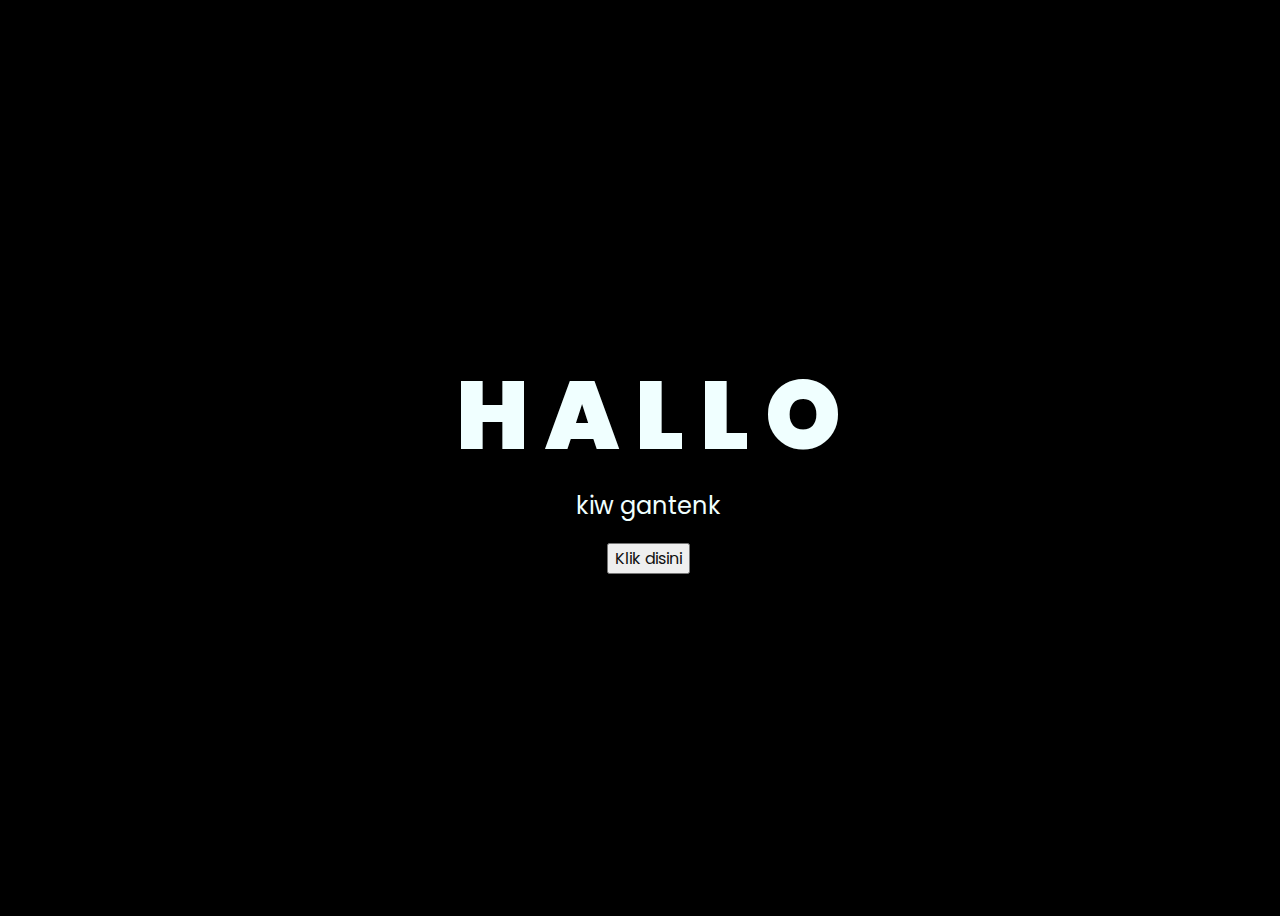
<file: index.html>
<!DOCTYPE html>
<html lang="en">
<head>
    <meta charset="UTF-8">
    <meta http-equiv="X-UA-Compatible" content="IE=edge">
    <meta name="viewport" content="width=device-width, initial-scale=1.0">
    <link rel="stylesheet" href="style.css">
    <link rel="icon" href="img/flowers.png" type="image/x-icon">
    <title>Flowers</title>
</head>
<body>
    <div class="greetings">
    <!-- silahkan menambah kata sesuai keinginan dengan <span>text...</span -->
        <span>H</span>
        <span>A</span>
        <span>L</span>
        <span>L</span>
        <span>O</span>
    </div>
    <div class="description">
        <span>kiw gantenk</span>
    </div>
    <div class="button">
        <button>
            <a href="Flower.html">Klik disini</a>
        </button>
        
    </div>
</body>
</html>
</file>
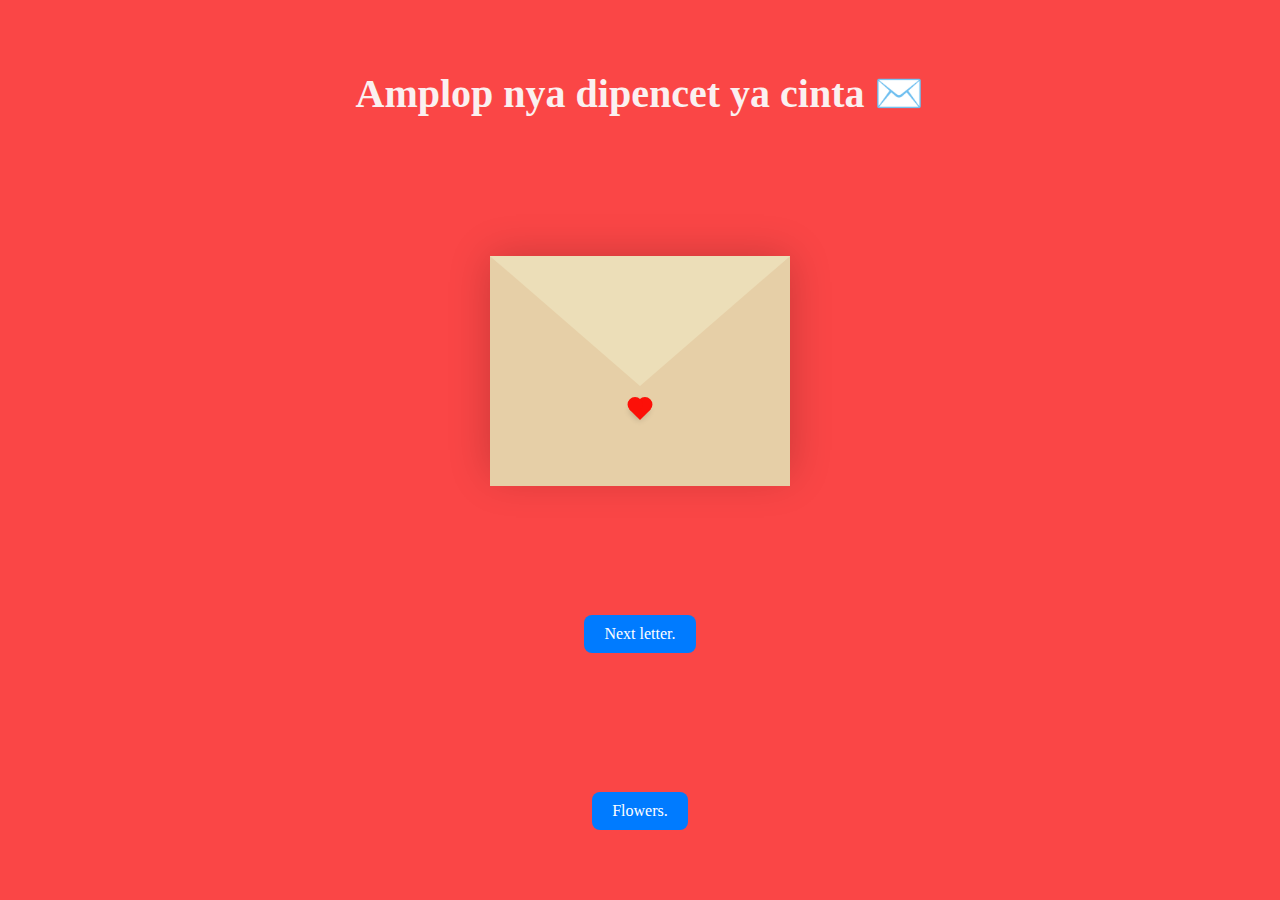
<file: css-envelope-letter-animation-main/index.html>
<!DOCTYPE html>
<html lang="en">
<head>
  <meta charset="UTF-8" />
  <meta http-equiv="X-UA-Compatible" content="IE=edge" />
  <meta name="viewport" content="width=device-width, initial-scale=1.0"/>
  <title>Simple surat untukmu.</title>
  <link rel="stylesheet" href="./style.css" />
  <style>
    .title {
      font-size: 2.5rem;
      font-weight: bold;
      color: #faf0f0;
      text-align: center;
    }
    .btn {
  display: inline-block;
  padding: 10px 20px;
  font-size: 1rem;
  text-align: center;
  text-decoration: none;
  border-radius: 8px;
  transition: background-color 0.3s ease, transform 0.2s ease;
  cursor: pointer;
  border: none;
  outline: none;
}

.btn-primary {
  background-color: #007bff;
  color: white;
}

.btn-primary:hover {
  background-color: #0056b3;
  transform: translateY(-2px);
}

.btn-primary:active {
  background-color: #004080;
  transform: translateY(1px);
}

  </style>
</head>
<body>
  <div class="container">
    <div class="title">Amplop nya dipencet ya cinta ✉️</div>

    <div class="envelope-wrapper">
      <div class="envelope">
        <div class="letter">
          <div class="text">
            <strong>Dear My lovely, Maxy.</strong>
            <p>
                Finally, we've reached our second month.
                I feel so lucky to be with you. You're the best thing that’s ever happened to me my home, my heart,
                my universe, my galaxy,
                a part of me I can’t afford to lose.
                Thank you for staying, for loving,
                for being my person. Here’s to many more months, more laughter, and more love
                with you, always.


            </p>
          </div>
        </div>
      </div>
      <div class="heart"></div>
    </div>

    <a class="btn btn-primary" href="nextletter.html" role="button">Next letter. </a>
    <a class="btn btn-primary" href="flowers/index.html" role="button">Flowers. </a>

  <script>
    const envelope = document.querySelector('.envelope-wrapper');
    envelope.addEventListener('click', () => {
      envelope.classList.toggle('flap');
    });

    function handleNext() {
      alert("Next button clicked! Lanjut ke bagian berikutnya.");
      // Ganti ini dengan aksi lain sesuai kebutuhanmu
    }
  </script>
</body>
</html>
</file>
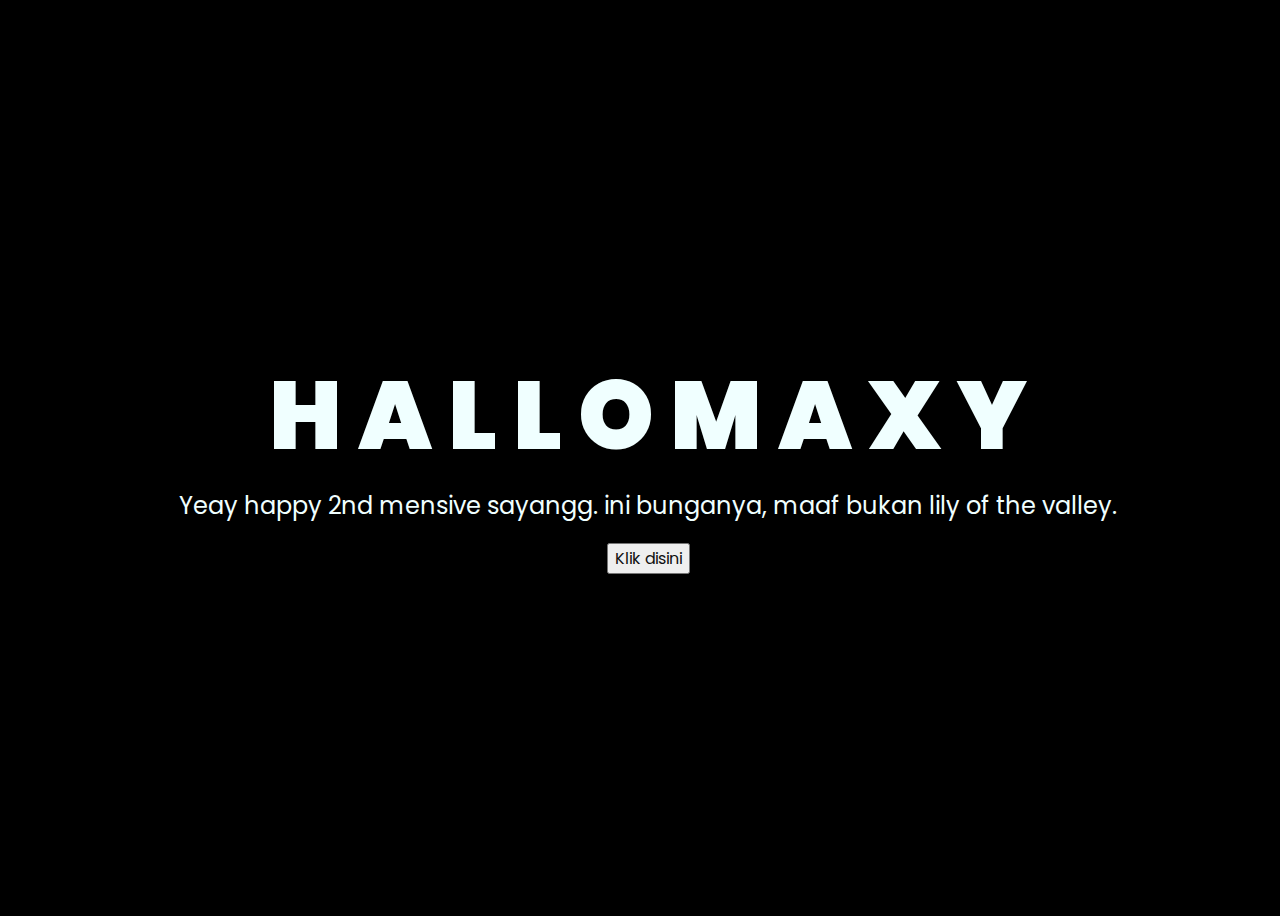
<file: flowers/index.html>
<!DOCTYPE html>
<html lang="en">
<head>
    <meta charset="UTF-8">
    <meta http-equiv="X-UA-Compatible" content="IE=edge">
    <meta name="viewport" content="width=device-width, initial-scale=1.0">
    <link rel="stylesheet" href="style.css">
    <link rel="icon" href="img/flowers.png" type="image/x-icon">
    <title>Flowers</title>
</head>
<body>
    <div class="greetings">
    <!-- silahkan menambah kata sesuai keinginan dengan <span>text...</span -->
        <span>H</span>
        <span>A</span>
        <span>L</span>
        <span>L</span>
        <span>O</span>
        <span>M</span>
        <span>A</span>
        <span>X</span>
        <span>Y</span>
    </div>
    <div class="description">
        <span>Yeay happy 2nd mensive sayangg. ini bunganya,
            maaf bukan lily of the valley.
        </span>
    </div>
    <div class="button">
        <button>
            <a href="flowers.html">Klik disini</a>
        </button>
        
    </div>
</body>
</html>
</file>
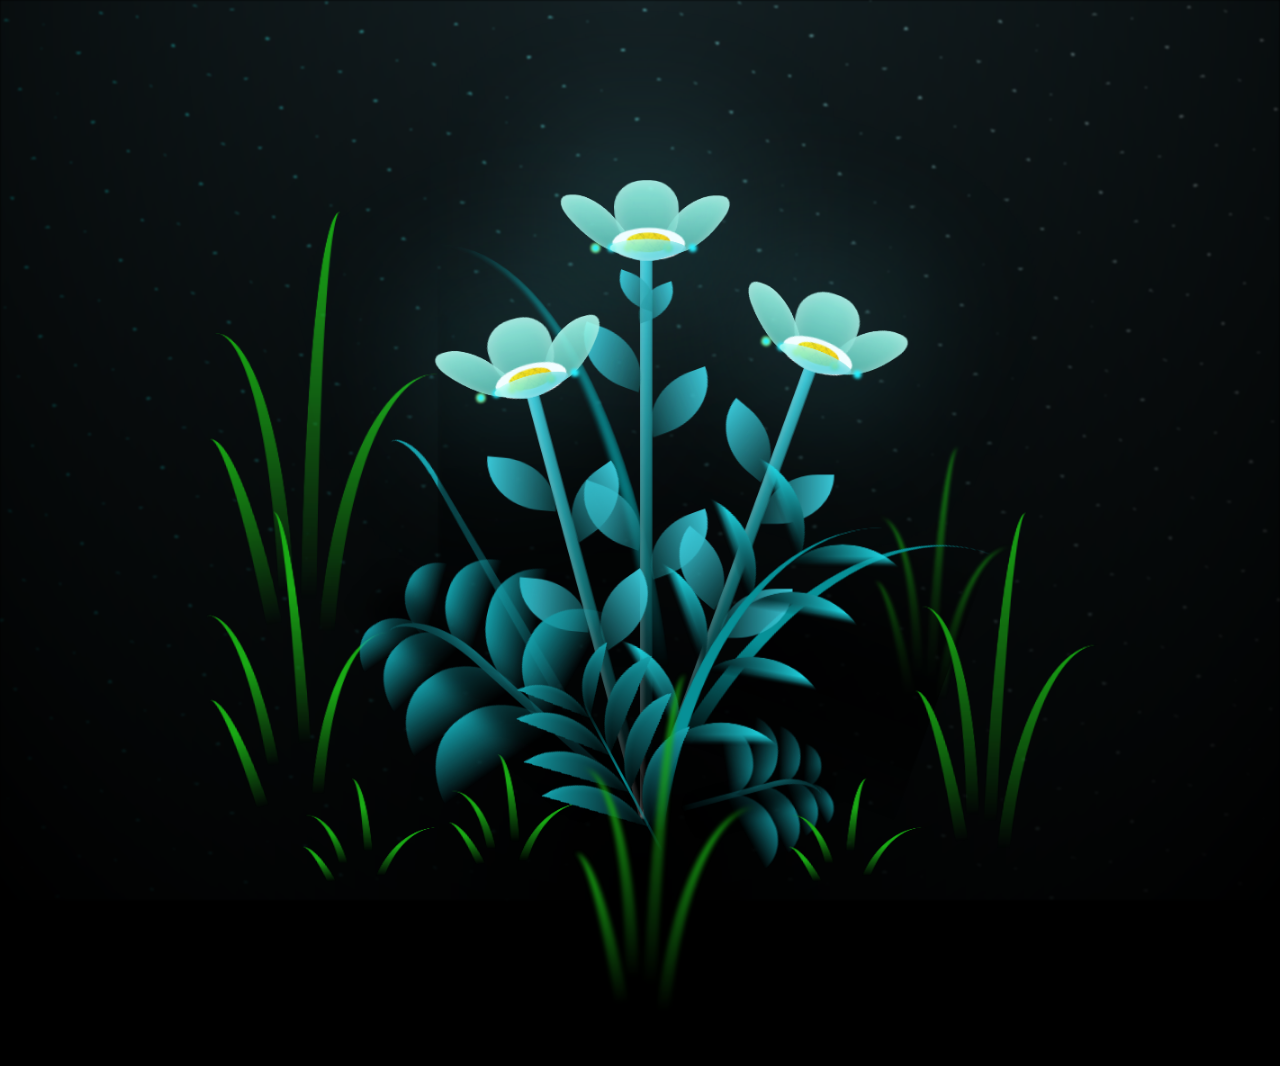
<file: Flower.html>
<!DOCTYPE html>
<html lang="en">
<head>
    <meta charset="UTF-8">
    <meta http-equiv="X-UA-Compatible" content="IE=edge">
    <meta name="viewport" content="width=device-width, initial-scale=1.0">
    <link rel="stylesheet" href="FlowerCSS.css">
    <link rel="icon" href="img/flowers.png" type="image/x-icon">
    <title>flowers</title>
</head>
<body class="container">
  <!-- Pembuat code: https://codepen.io/mdusmanansari/pen/BamepLe -->
    <div class="night"></div>
    <div class="flowers">
      <div class="flower flower--1">
        <div class="flower__leafs flower__leafs--1">
          <div class="flower__leaf flower__leaf--1"></div>
          <div class="flower__leaf flower__leaf--2"></div>
          <div class="flower__leaf flower__leaf--3"></div>
          <div class="flower__leaf flower__leaf--4"></div>
          <div class="flower__white-circle"></div>
  
          <div class="flower__light flower__light--1"></div>
          <div class="flower__light flower__light--2"></div>
          <div class="flower__light flower__light--3"></div>
          <div class="flower__light flower__light--4"></div>
          <div class="flower__light flower__light--5"></div>
          <div class="flower__light flower__light--6"></div>
          <div class="flower__light flower__light--7"></div>
          <div class="flower__light flower__light--8"></div>
  
        </div>
        <div class="flower__line">
          <div class="flower__line__leaf flower__line__leaf--1"></div>
          <div class="flower__line__leaf flower__line__leaf--2"></div>
          <div class="flower__line__leaf flower__line__leaf--3"></div>
          <div class="flower__line__leaf flower__line__leaf--4"></div>
          <div class="flower__line__leaf flower__line__leaf--5"></div>
          <div class="flower__line__leaf flower__line__leaf--6"></div>
        </div>
      </div>
  
      <div class="flower flower--2">
        <div class="flower__leafs flower__leafs--2">
          <div class="flower__leaf flower__leaf--1"></div>
          <div class="flower__leaf flower__leaf--2"></div>
          <div class="flower__leaf flower__leaf--3"></div>
          <div class="flower__leaf flower__leaf--4"></div>
          <div class="flower__white-circle"></div>
  
          <div class="flower__light flower__light--1"></div>
          <div class="flower__light flower__light--2"></div>
          <div class="flower__light flower__light--3"></div>
          <div class="flower__light flower__light--4"></div>
          <div class="flower__light flower__light--5"></div>
          <div class="flower__light flower__light--6"></div>
          <div class="flower__light flower__light--7"></div>
          <div class="flower__light flower__light--8"></div>
  
        </div>
        <div class="flower__line">
          <div class="flower__line__leaf flower__line__leaf--1"></div>
          <div class="flower__line__leaf flower__line__leaf--2"></div>
          <div class="flower__line__leaf flower__line__leaf--3"></div>
          <div class="flower__line__leaf flower__line__leaf--4"></div>
        </div>
      </div>
  
      <div class="flower flower--3">
        <div class="flower__leafs flower__leafs--3">
          <div class="flower__leaf flower__leaf--1"></div>
          <div class="flower__leaf flower__leaf--2"></div>
          <div class="flower__leaf flower__leaf--3"></div>
          <div class="flower__leaf flower__leaf--4"></div>
          <div class="flower__white-circle"></div>
  
          <div class="flower__light flower__light--1"></div>
          <div class="flower__light flower__light--2"></div>
          <div class="flower__light flower__light--3"></div>
          <div class="flower__light flower__light--4"></div>
          <div class="flower__light flower__light--5"></div>
          <div class="flower__light flower__light--6"></div>
          <div class="flower__light flower__light--7"></div>
          <div class="flower__light flower__light--8"></div>
  
        </div>
        <div class="flower__line">
          <div class="flower__line__leaf flower__line__leaf--1"></div>
          <div class="flower__line__leaf flower__line__leaf--2"></div>
          <div class="flower__line__leaf flower__line__leaf--3"></div>
          <div class="flower__line__leaf flower__line__leaf--4"></div>
        </div>
      </div>
  
      <div class="grow-ans" style="--d:1.2s">
        <div class="flower__g-long">
          <div class="flower__g-long__top"></div>
          <div class="flower__g-long__bottom"></div>
        </div>
      </div>
  
      <div class="growing-grass">
        <div class="flower__grass flower__grass--1">
          <div class="flower__grass--top"></div>
          <div class="flower__grass--bottom"></div>
          <div class="flower__grass__leaf flower__grass__leaf--1"></div>
          <div class="flower__grass__leaf flower__grass__leaf--2"></div>
          <div class="flower__grass__leaf flower__grass__leaf--3"></div>
          <div class="flower__grass__leaf flower__grass__leaf--4"></div>
          <div class="flower__grass__leaf flower__grass__leaf--5"></div>
          <div class="flower__grass__leaf flower__grass__leaf--6"></div>
          <div class="flower__grass__leaf flower__grass__leaf--7"></div>
          <div class="flower__grass__leaf flower__grass__leaf--8"></div>
          <div class="flower__grass__overlay"></div>
        </div>
      </div>
  
      <div class="growing-grass">
        <div class="flower__grass flower__grass--2">
          <div class="flower__grass--top"></div>
          <div class="flower__grass--bottom"></div>
          <div class="flower__grass__leaf flower__grass__leaf--1"></div>
          <div class="flower__grass__leaf flower__grass__leaf--2"></div>
          <div class="flower__grass__leaf flower__grass__leaf--3"></div>
          <div class="flower__grass__leaf flower__grass__leaf--4"></div>
          <div class="flower__grass__leaf flower__grass__leaf--5"></div>
          <div class="flower__grass__leaf flower__grass__leaf--6"></div>
          <div class="flower__grass__leaf flower__grass__leaf--7"></div>
          <div class="flower__grass__leaf flower__grass__leaf--8"></div>
          <div class="flower__grass__overlay"></div>
        </div>
      </div>
  
      <div class="grow-ans" style="--d:2.4s">
        <div class="flower__g-right flower__g-right--1">
          <div class="leaf"></div>
        </div>
      </div>
  
      <div class="grow-ans" style="--d:2.8s">
        <div class="flower__g-right flower__g-right--2">
          <div class="leaf"></div>
        </div>
      </div>
  
      <div class="grow-ans" style="--d:2.8s">
        <div class="flower__g-front">
          <div class="flower__g-front__leaf-wrapper flower__g-front__leaf-wrapper--1">
            <div class="flower__g-front__leaf"></div>
          </div>
          <div class="flower__g-front__leaf-wrapper flower__g-front__leaf-wrapper--2">
            <div class="flower__g-front__leaf"></div>
          </div>
          <div class="flower__g-front__leaf-wrapper flower__g-front__leaf-wrapper--3">
            <div class="flower__g-front__leaf"></div>
          </div>
          <div class="flower__g-front__leaf-wrapper flower__g-front__leaf-wrapper--4">
            <div class="flower__g-front__leaf"></div>
          </div>
          <div class="flower__g-front__leaf-wrapper flower__g-front__leaf-wrapper--5">
            <div class="flower__g-front__leaf"></div>
          </div>
          <div class="flower__g-front__leaf-wrapper flower__g-front__leaf-wrapper--6">
            <div class="flower__g-front__leaf"></div>
          </div>
          <div class="flower__g-front__leaf-wrapper flower__g-front__leaf-wrapper--7">
            <div class="flower__g-front__leaf"></div>
          </div>
          <div class="flower__g-front__leaf-wrapper flower__g-front__leaf-wrapper--8">
            <div class="flower__g-front__leaf"></div>
          </div>
          <div class="flower__g-front__line"></div>
        </div>
      </div>
  
      <div class="grow-ans" style="--d:3.2s">
        <div class="flower__g-fr">
          <div class="leaf"></div>
          <div class="flower__g-fr__leaf flower__g-fr__leaf--1"></div>
          <div class="flower__g-fr__leaf flower__g-fr__leaf--2"></div>
          <div class="flower__g-fr__leaf flower__g-fr__leaf--3"></div>
          <div class="flower__g-fr__leaf flower__g-fr__leaf--4"></div>
          <div class="flower__g-fr__leaf flower__g-fr__leaf--5"></div>
          <div class="flower__g-fr__leaf flower__g-fr__leaf--6"></div>
          <div class="flower__g-fr__leaf flower__g-fr__leaf--7"></div>
          <div class="flower__g-fr__leaf flower__g-fr__leaf--8"></div>
        </div>
      </div>
  
      <div class="long-g long-g--0">
        <div class="grow-ans" style="--d:3s">
          <div class="leaf leaf--0"></div>
        </div>
        <div class="grow-ans" style="--d:2.2s">
          <div class="leaf leaf--1"></div>
        </div>
        <div class="grow-ans" style="--d:3.4s">
          <div class="leaf leaf--2"></div>
        </div>
        <div class="grow-ans" style="--d:3.6s">
          <div class="leaf leaf--3"></div>
        </div>
      </div>
  
      <div class="long-g long-g--1">
        <div class="grow-ans" style="--d:3.6s">
          <div class="leaf leaf--0"></div>
        </div>
        <div class="grow-ans" style="--d:3.8s">
          <div class="leaf leaf--1"></div>
        </div>
        <div class="grow-ans" style="--d:4s">
          <div class="leaf leaf--2"></div>
        </div>
        <div class="grow-ans" style="--d:4.2s">
          <div class="leaf leaf--3"></div>
        </div>
      </div>
  
      <div class="long-g long-g--2">
        <div class="grow-ans" style="--d:4s">
          <div class="leaf leaf--0"></div>
        </div>
        <div class="grow-ans" style="--d:4.2s">
          <div class="leaf leaf--1"></div>
        </div>
        <div class="grow-ans" style="--d:4.4s">
          <div class="leaf leaf--2"></div>
        </div>
        <div class="grow-ans" style="--d:4.6s">
          <div class="leaf leaf--3"></div>
        </div>
      </div>
  
      <div class="long-g long-g--3">
        <div class="grow-ans" style="--d:4s">
          <div class="leaf leaf--0"></div>
        </div>
        <div class="grow-ans" style="--d:4.2s">
          <div class="leaf leaf--1"></div>
        </div>
        <div class="grow-ans" style="--d:3s">
          <div class="leaf leaf--2"></div>
        </div>
        <div class="grow-ans" style="--d:3.6s">
          <div class="leaf leaf--3"></div>
        </div>
      </div>
  
      <div class="long-g long-g--4">
        <div class="grow-ans" style="--d:4s">
          <div class="leaf leaf--0"></div>
        </div>
        <div class="grow-ans" style="--d:4.2s">
          <div class="leaf leaf--1"></div>
        </div>
        <div class="grow-ans" style="--d:3s">
          <div class="leaf leaf--2"></div>
        </div>
        <div class="grow-ans" style="--d:3.6s">
          <div class="leaf leaf--3"></div>
        </div>
      </div>
  
      <div class="long-g long-g--5">
        <div class="grow-ans" style="--d:4s">
          <div class="leaf leaf--0"></div>
        </div>
        <div class="grow-ans" style="--d:4.2s">
          <div class="leaf leaf--1"></div>
        </div>
        <div class="grow-ans" style="--d:3s">
          <div class="leaf leaf--2"></div>
        </div>
        <div class="grow-ans" style="--d:3.6s">
          <div class="leaf leaf--3"></div>
        </div>
      </div>
  
      <div class="long-g long-g--6">
        <div class="grow-ans" style="--d:4.2s">
          <div class="leaf leaf--0"></div>
        </div>
        <div class="grow-ans" style="--d:4.4s">
          <div class="leaf leaf--1"></div>
        </div>
        <div class="grow-ans" style="--d:4.6s">
          <div class="leaf leaf--2"></div>
        </div>
        <div class="grow-ans" style="--d:4.8s">
          <div class="leaf leaf--3"></div>
        </div>
      </div>
  
      <div class="long-g long-g--7">
        <div class="grow-ans" style="--d:3s">
          <div class="leaf leaf--0"></div>
        </div>
        <div class="grow-ans" style="--d:3.2s">
          <div class="leaf leaf--1"></div>
        </div>
        <div class="grow-ans" style="--d:3.5s">
          <div class="leaf leaf--2"></div>
        </div>
        <div class="grow-ans" style="--d:3.6s">
          <div class="leaf leaf--3"></div>
        </div>
      </div>
    </div>
    <script src="main.js"></script>
  </body>
</html>
</file>
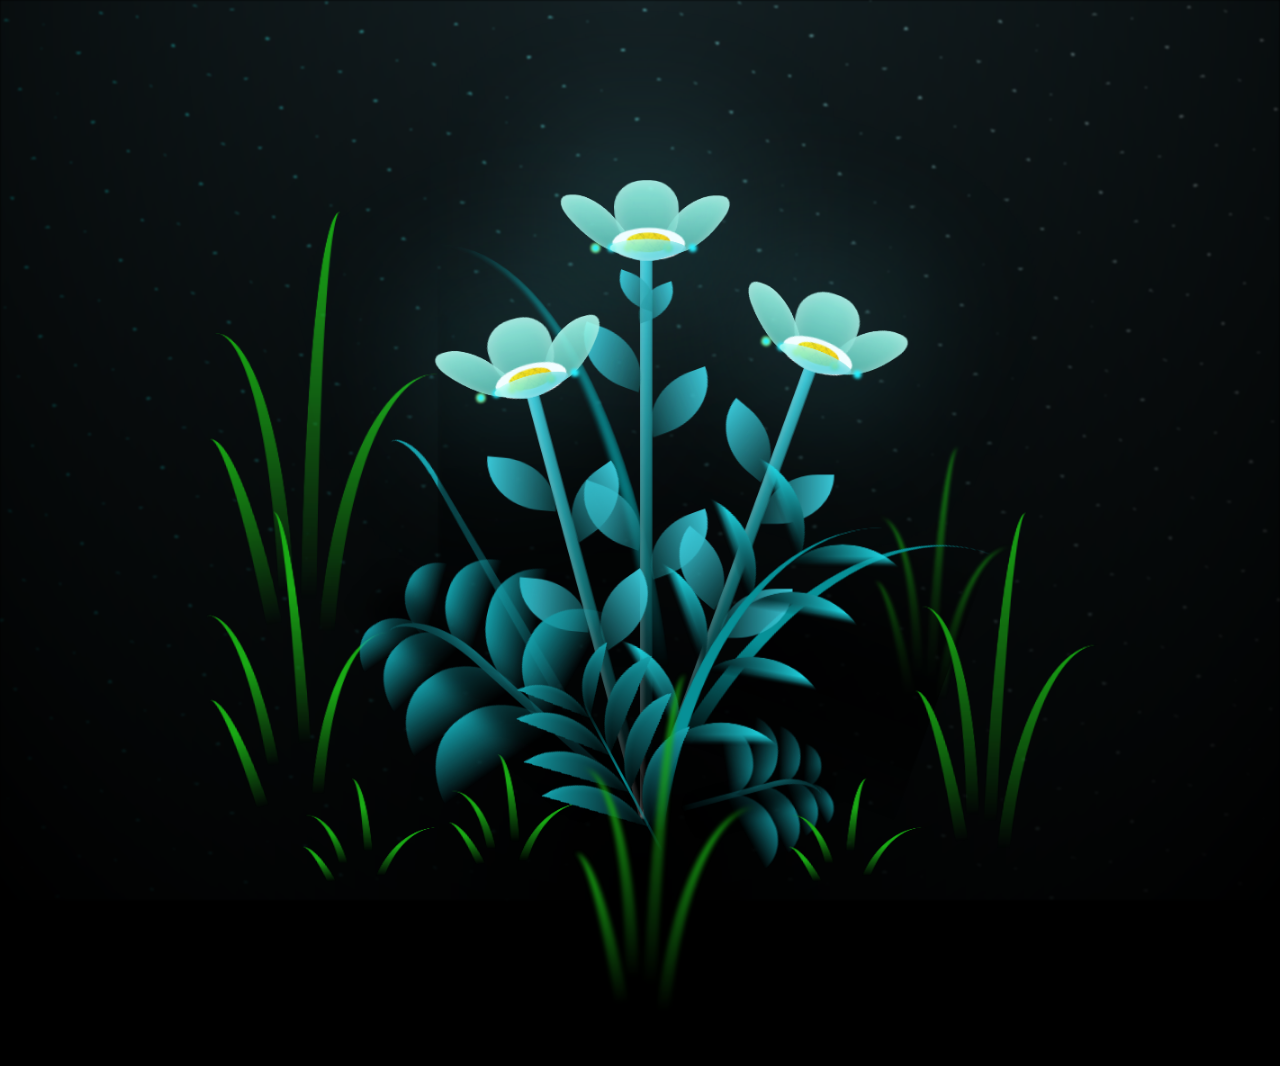
<file: flowers.html>
<!DOCTYPE html>
<html lang="en">
<head>
    <meta charset="UTF-8">
    <meta http-equiv="X-UA-Compatible" content="IE=edge">
    <meta name="viewport" content="width=device-width, initial-scale=1.0">
    <link rel="stylesheet" href="flowers.css">
    <link rel="icon" href="img/flowers.png" type="image/x-icon">
    <title>flowers</title>
</head>
<body class="container">
  <!-- Pembuat code: https://codepen.io/mdusmanansari/pen/BamepLe -->
    <div class="night"></div>
    <div class="flowers">
      <div class="flower flower--1">
        <div class="flower__leafs flower__leafs--1">
          <div class="flower__leaf flower__leaf--1"></div>
          <div class="flower__leaf flower__leaf--2"></div>
          <div class="flower__leaf flower__leaf--3"></div>
          <div class="flower__leaf flower__leaf--4"></div>
          <div class="flower__white-circle"></div>
  
          <div class="flower__light flower__light--1"></div>
          <div class="flower__light flower__light--2"></div>
          <div class="flower__light flower__light--3"></div>
          <div class="flower__light flower__light--4"></div>
          <div class="flower__light flower__light--5"></div>
          <div class="flower__light flower__light--6"></div>
          <div class="flower__light flower__light--7"></div>
          <div class="flower__light flower__light--8"></div>
  
        </div>
        <div class="flower__line">
          <div class="flower__line__leaf flower__line__leaf--1"></div>
          <div class="flower__line__leaf flower__line__leaf--2"></div>
          <div class="flower__line__leaf flower__line__leaf--3"></div>
          <div class="flower__line__leaf flower__line__leaf--4"></div>
          <div class="flower__line__leaf flower__line__leaf--5"></div>
          <div class="flower__line__leaf flower__line__leaf--6"></div>
        </div>
      </div>
  
      <div class="flower flower--2">
        <div class="flower__leafs flower__leafs--2">
          <div class="flower__leaf flower__leaf--1"></div>
          <div class="flower__leaf flower__leaf--2"></div>
          <div class="flower__leaf flower__leaf--3"></div>
          <div class="flower__leaf flower__leaf--4"></div>
          <div class="flower__white-circle"></div>
  
          <div class="flower__light flower__light--1"></div>
          <div class="flower__light flower__light--2"></div>
          <div class="flower__light flower__light--3"></div>
          <div class="flower__light flower__light--4"></div>
          <div class="flower__light flower__light--5"></div>
          <div class="flower__light flower__light--6"></div>
          <div class="flower__light flower__light--7"></div>
          <div class="flower__light flower__light--8"></div>
  
        </div>
        <div class="flower__line">
          <div class="flower__line__leaf flower__line__leaf--1"></div>
          <div class="flower__line__leaf flower__line__leaf--2"></div>
          <div class="flower__line__leaf flower__line__leaf--3"></div>
          <div class="flower__line__leaf flower__line__leaf--4"></div>
        </div>
      </div>
  
      <div class="flower flower--3">
        <div class="flower__leafs flower__leafs--3">
          <div class="flower__leaf flower__leaf--1"></div>
          <div class="flower__leaf flower__leaf--2"></div>
          <div class="flower__leaf flower__leaf--3"></div>
          <div class="flower__leaf flower__leaf--4"></div>
          <div class="flower__white-circle"></div>
  
          <div class="flower__light flower__light--1"></div>
          <div class="flower__light flower__light--2"></div>
          <div class="flower__light flower__light--3"></div>
          <div class="flower__light flower__light--4"></div>
          <div class="flower__light flower__light--5"></div>
          <div class="flower__light flower__light--6"></div>
          <div class="flower__light flower__light--7"></div>
          <div class="flower__light flower__light--8"></div>
  
        </div>
        <div class="flower__line">
          <div class="flower__line__leaf flower__line__leaf--1"></div>
          <div class="flower__line__leaf flower__line__leaf--2"></div>
          <div class="flower__line__leaf flower__line__leaf--3"></div>
          <div class="flower__line__leaf flower__line__leaf--4"></div>
        </div>
      </div>
  
      <div class="grow-ans" style="--d:1.2s">
        <div class="flower__g-long">
          <div class="flower__g-long__top"></div>
          <div class="flower__g-long__bottom"></div>
        </div>
      </div>
  
      <div class="growing-grass">
        <div class="flower__grass flower__grass--1">
          <div class="flower__grass--top"></div>
          <div class="flower__grass--bottom"></div>
          <div class="flower__grass__leaf flower__grass__leaf--1"></div>
          <div class="flower__grass__leaf flower__grass__leaf--2"></div>
          <div class="flower__grass__leaf flower__grass__leaf--3"></div>
          <div class="flower__grass__leaf flower__grass__leaf--4"></div>
          <div class="flower__grass__leaf flower__grass__leaf--5"></div>
          <div class="flower__grass__leaf flower__grass__leaf--6"></div>
          <div class="flower__grass__leaf flower__grass__leaf--7"></div>
          <div class="flower__grass__leaf flower__grass__leaf--8"></div>
          <div class="flower__grass__overlay"></div>
        </div>
      </div>
  
      <div class="growing-grass">
        <div class="flower__grass flower__grass--2">
          <div class="flower__grass--top"></div>
          <div class="flower__grass--bottom"></div>
          <div class="flower__grass__leaf flower__grass__leaf--1"></div>
          <div class="flower__grass__leaf flower__grass__leaf--2"></div>
          <div class="flower__grass__leaf flower__grass__leaf--3"></div>
          <div class="flower__grass__leaf flower__grass__leaf--4"></div>
          <div class="flower__grass__leaf flower__grass__leaf--5"></div>
          <div class="flower__grass__leaf flower__grass__leaf--6"></div>
          <div class="flower__grass__leaf flower__grass__leaf--7"></div>
          <div class="flower__grass__leaf flower__grass__leaf--8"></div>
          <div class="flower__grass__overlay"></div>
        </div>
      </div>
  
      <div class="grow-ans" style="--d:2.4s">
        <div class="flower__g-right flower__g-right--1">
          <div class="leaf"></div>
        </div>
      </div>
  
      <div class="grow-ans" style="--d:2.8s">
        <div class="flower__g-right flower__g-right--2">
          <div class="leaf"></div>
        </div>
      </div>
  
      <div class="grow-ans" style="--d:2.8s">
        <div class="flower__g-front">
          <div class="flower__g-front__leaf-wrapper flower__g-front__leaf-wrapper--1">
            <div class="flower__g-front__leaf"></div>
          </div>
          <div class="flower__g-front__leaf-wrapper flower__g-front__leaf-wrapper--2">
            <div class="flower__g-front__leaf"></div>
          </div>
          <div class="flower__g-front__leaf-wrapper flower__g-front__leaf-wrapper--3">
            <div class="flower__g-front__leaf"></div>
          </div>
          <div class="flower__g-front__leaf-wrapper flower__g-front__leaf-wrapper--4">
            <div class="flower__g-front__leaf"></div>
          </div>
          <div class="flower__g-front__leaf-wrapper flower__g-front__leaf-wrapper--5">
            <div class="flower__g-front__leaf"></div>
          </div>
          <div class="flower__g-front__leaf-wrapper flower__g-front__leaf-wrapper--6">
            <div class="flower__g-front__leaf"></div>
          </div>
          <div class="flower__g-front__leaf-wrapper flower__g-front__leaf-wrapper--7">
            <div class="flower__g-front__leaf"></div>
          </div>
          <div class="flower__g-front__leaf-wrapper flower__g-front__leaf-wrapper--8">
            <div class="flower__g-front__leaf"></div>
          </div>
          <div class="flower__g-front__line"></div>
        </div>
      </div>
  
      <div class="grow-ans" style="--d:3.2s">
        <div class="flower__g-fr">
          <div class="leaf"></div>
          <div class="flower__g-fr__leaf flower__g-fr__leaf--1"></div>
          <div class="flower__g-fr__leaf flower__g-fr__leaf--2"></div>
          <div class="flower__g-fr__leaf flower__g-fr__leaf--3"></div>
          <div class="flower__g-fr__leaf flower__g-fr__leaf--4"></div>
          <div class="flower__g-fr__leaf flower__g-fr__leaf--5"></div>
          <div class="flower__g-fr__leaf flower__g-fr__leaf--6"></div>
          <div class="flower__g-fr__leaf flower__g-fr__leaf--7"></div>
          <div class="flower__g-fr__leaf flower__g-fr__leaf--8"></div>
        </div>
      </div>
  
      <div class="long-g long-g--0">
        <div class="grow-ans" style="--d:3s">
          <div class="leaf leaf--0"></div>
        </div>
        <div class="grow-ans" style="--d:2.2s">
          <div class="leaf leaf--1"></div>
        </div>
        <div class="grow-ans" style="--d:3.4s">
          <div class="leaf leaf--2"></div>
        </div>
        <div class="grow-ans" style="--d:3.6s">
          <div class="leaf leaf--3"></div>
        </div>
      </div>
  
      <div class="long-g long-g--1">
        <div class="grow-ans" style="--d:3.6s">
          <div class="leaf leaf--0"></div>
        </div>
        <div class="grow-ans" style="--d:3.8s">
          <div class="leaf leaf--1"></div>
        </div>
        <div class="grow-ans" style="--d:4s">
          <div class="leaf leaf--2"></div>
        </div>
        <div class="grow-ans" style="--d:4.2s">
          <div class="leaf leaf--3"></div>
        </div>
      </div>
  
      <div class="long-g long-g--2">
        <div class="grow-ans" style="--d:4s">
          <div class="leaf leaf--0"></div>
        </div>
        <div class="grow-ans" style="--d:4.2s">
          <div class="leaf leaf--1"></div>
        </div>
        <div class="grow-ans" style="--d:4.4s">
          <div class="leaf leaf--2"></div>
        </div>
        <div class="grow-ans" style="--d:4.6s">
          <div class="leaf leaf--3"></div>
        </div>
      </div>
  
      <div class="long-g long-g--3">
        <div class="grow-ans" style="--d:4s">
          <div class="leaf leaf--0"></div>
        </div>
        <div class="grow-ans" style="--d:4.2s">
          <div class="leaf leaf--1"></div>
        </div>
        <div class="grow-ans" style="--d:3s">
          <div class="leaf leaf--2"></div>
        </div>
        <div class="grow-ans" style="--d:3.6s">
          <div class="leaf leaf--3"></div>
        </div>
      </div>
  
      <div class="long-g long-g--4">
        <div class="grow-ans" style="--d:4s">
          <div class="leaf leaf--0"></div>
        </div>
        <div class="grow-ans" style="--d:4.2s">
          <div class="leaf leaf--1"></div>
        </div>
        <div class="grow-ans" style="--d:3s">
          <div class="leaf leaf--2"></div>
        </div>
        <div class="grow-ans" style="--d:3.6s">
          <div class="leaf leaf--3"></div>
        </div>
      </div>
  
      <div class="long-g long-g--5">
        <div class="grow-ans" style="--d:4s">
          <div class="leaf leaf--0"></div>
        </div>
        <div class="grow-ans" style="--d:4.2s">
          <div class="leaf leaf--1"></div>
        </div>
        <div class="grow-ans" style="--d:3s">
          <div class="leaf leaf--2"></div>
        </div>
        <div class="grow-ans" style="--d:3.6s">
          <div class="leaf leaf--3"></div>
        </div>
      </div>
  
      <div class="long-g long-g--6">
        <div class="grow-ans" style="--d:4.2s">
          <div class="leaf leaf--0"></div>
        </div>
        <div class="grow-ans" style="--d:4.4s">
          <div class="leaf leaf--1"></div>
        </div>
        <div class="grow-ans" style="--d:4.6s">
          <div class="leaf leaf--2"></div>
        </div>
        <div class="grow-ans" style="--d:4.8s">
          <div class="leaf leaf--3"></div>
        </div>
      </div>
  
      <div class="long-g long-g--7">
        <div class="grow-ans" style="--d:3s">
          <div class="leaf leaf--0"></div>
        </div>
        <div class="grow-ans" style="--d:3.2s">
          <div class="leaf leaf--1"></div>
        </div>
        <div class="grow-ans" style="--d:3.5s">
          <div class="leaf leaf--2"></div>
        </div>
        <div class="grow-ans" style="--d:3.6s">
          <div class="leaf leaf--3"></div>
        </div>
      </div>
    </div>
    <script src="main.js"></script>
  </body>
</html>
</file>
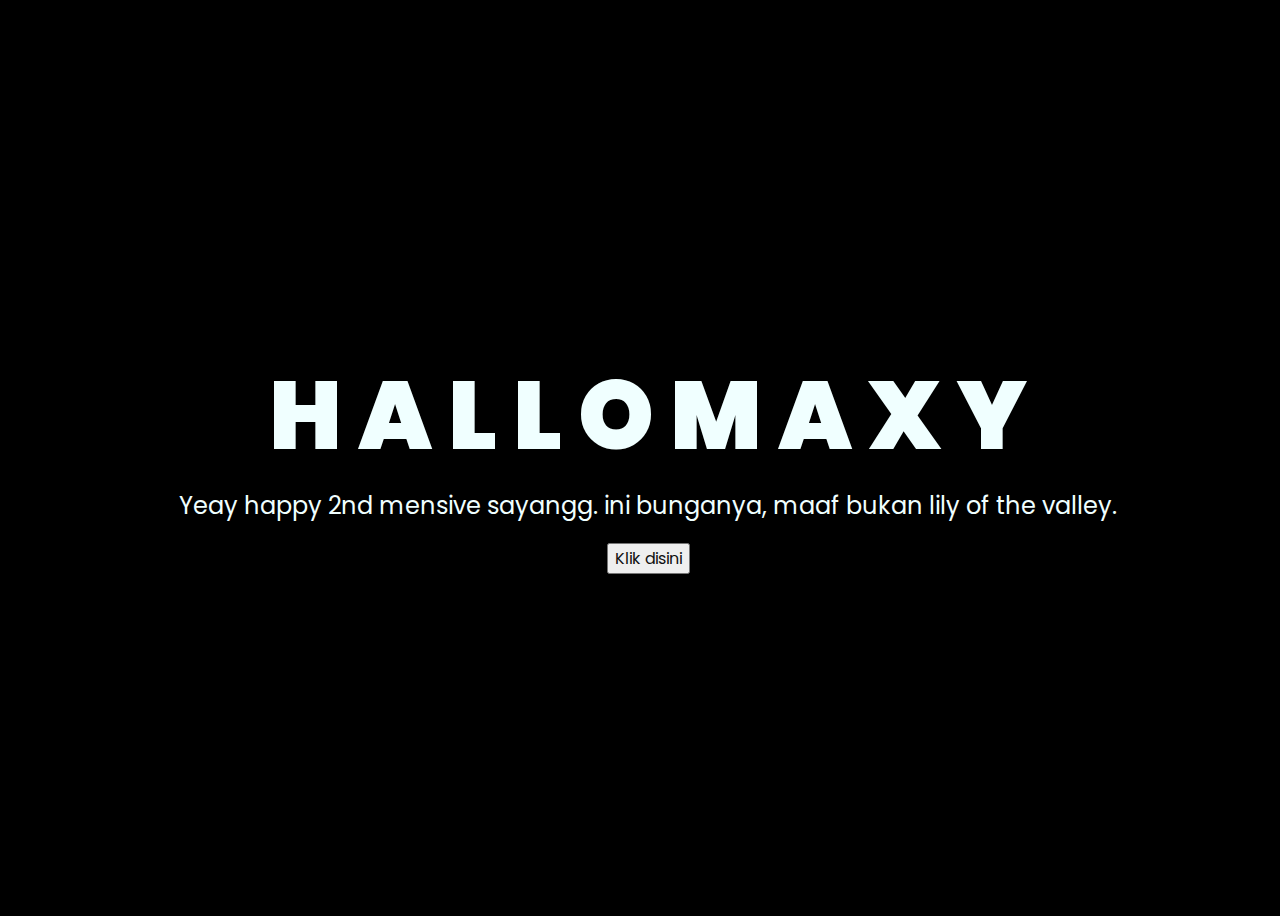
<file: indexx.html>
<!DOCTYPE html>
<html lang="en">
<head>
    <meta charset="UTF-8">
    <meta http-equiv="X-UA-Compatible" content="IE=edge">
    <meta name="viewport" content="width=device-width, initial-scale=1.0">
    <link rel="stylesheet" href="style.css">
    <link rel="icon" href="img/flower.png" type="image/x-icon">
    <title>Flowers</title>
</head>
<body>
    <div class="greetings">
    <!-- silahkan menambah kata sesuai keinginan dengan <span>text...</span -->
        <span>H</span>
        <span>A</span>
        <span>L</span>
        <span>L</span>
        <span>O</span>
        <span>M</span>
        <span>A</span>
        <span>X</span>
        <span>Y</span>
    </div>
    <div class="description">
        <span>Yeay happy 2nd mensive sayangg. ini bunganya,
            maaf bukan lily of the valley.
        </span>
    </div>
    <div class="button">
        <button>
            <a href="flowers.html">Klik disini</a>
        </button>
        
    </div>
</body>
</html>
</file>
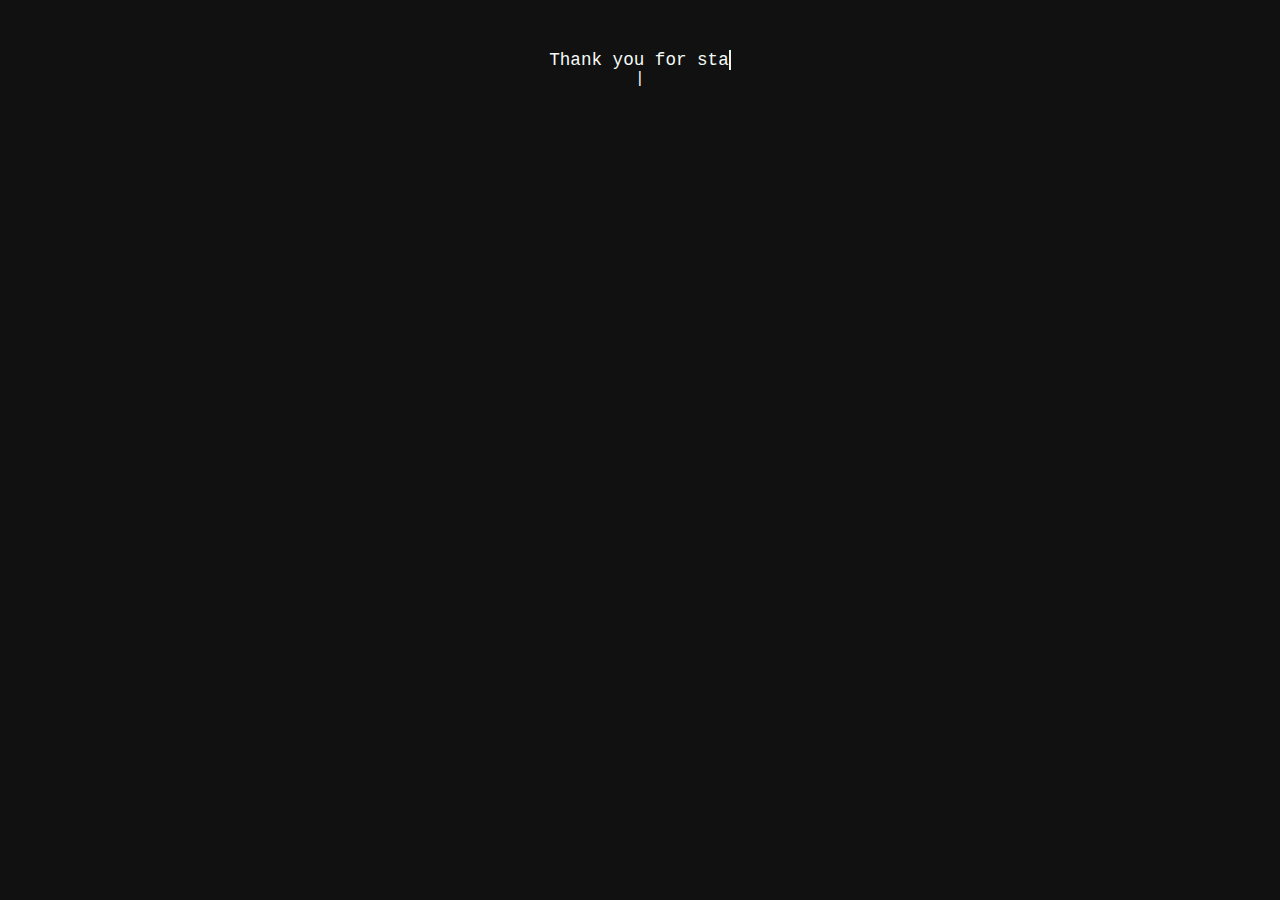
<file: nextletter.html>
<!DOCTYPE html>
<html lang="en">
<head>
  <meta charset="UTF-8" />
  <meta http-equiv="X-UA-Compatible" content="IE=edge" />
  <meta name="viewport" content="width=device-width, initial-scale=1.0"/>
  <title>Typing Animation</title>
  <style>
    body {
        background-color: #111;
  color: rgb(246, 250, 246);
  font-family: 'Courier New', Courier, monospace;
  display: flex;
  flex-direction: column;
  align-items: center;
  padding: 50px 20px;
  margin: 0;
    }

    .typing-container {
      max-width: 800px;
      font-size: 1.1rem;
      white-space: pre-wrap;
      border-right: 2px solid rgb(237, 243, 237);
      overflow: hidden;
    }

    .cursor {
      display: inline-block;
      width: 10px;
      animation: blink 0.8s infinite;
    }

    @keyframes blink {
      0%, 50% {
        opacity: 1;
      }
      50.1%, 100% {
        opacity: 0;
      }
    
    }
  </style>
</head>
<body>

  <div class="typing-container" id="typingText"></div><span class="cursor">|</span>

  <script>
    const text = `Thank you for staying with me until now. Two months may seem like a short time to others, but for me, it means everything—because each day with you feels like a blessing I never thought I deserved. You’ve always been precious to me, from the very beginning, and that hasn’t changed one bit. It never will. I would do anything for you, even the most difficult, tiring, or overwhelming things, because for you, nothing feels too much. Nothing feels impossible. I know this gift might seem too simple, not grand or perfect, but please believe me—it’s made with all of my heart, with thoughts of you in every word and every detail. I’m truly sorry for the times I’ve been difficult, for the moments I made you upset, for the moods and mistakes. I’m not perfect, but I promise I’m always trying, especially when it comes to you. You’re the best person I’ve ever met—the kindest, most beautiful soul I’ve ever known. And even when the world feels cold, you remain the warmth that keeps me going. You’re the reason I smile, the reason I try, and the reason I believe in love. Sometimes I still can’t believe I have you, that I get to be with someone so wonderful. I find myself asking how I ever got this lucky. Sometimes, I even feel like I don’t deserve to stand beside you, yet here you are—still holding my hand, still choosing me. You don’t realize how deeply you’ve affected me, how much you’ve made me feel. I love you in ways I never knew I could, in depths I never thought I had. I’d do anything just to see you happy, to see you shine. I love you endlessly, Maxy. Truly, deeply, and without end. You are so incredibly precious to me, in ways words could never fully express. I still want to be by your side, always. I want to keep admiring you from up close, to continue being proud of you—because I’ve always been proud of you, since the very start. You’re not just the coolest, kindest, and prettiest person I’ve ever met—you’re also the one who’s taught me what it means to love, and be loved. And no matter what happens in the future, please remember this: you will always be loved, especially by me. `;

    let i = 0;
    const speed = 40; // kecepatan ketik (ms)
    function typeWriter() {
      if (i < text.length) {
        document.getElementById("typingText").innerHTML += text.charAt(i);
        i++;
        setTimeout(typeWriter, speed);
      }
    }

    window.onload = typeWriter;
  </script>
</body>
</html>
</file>
<file: style.css>
@import url('https://fonts.googleapis.com/css2?family=Poppins:ital,wght@0,500;1,900&display=swap');
*{
    font-family: 'Poppins',cursive;
}
body{
    color: azure;
    width: 100%;
    height: 100vh;
    display: flex;
    flex-direction: column;
    align-items: center;
    justify-content: center;
    background-color: black;
}
.greetings{
    font-size: 6rem;
    font-weight: 900;
}
.greetings > span{
    animation: glow 2.5s ease-in-out infinite;
}
@keyframes glow{
    0%, 100%{
        color: #fff;
        text-shadow: 0 0 12px #39c6d6, 0 0 50px #39c6d6, 0 0 100px #39c6d6;
    }
    10%, 90%{
        color: #111;
        text-shadow: none;
    }
}
.greetings > span:nth-child(2){
    animation-delay: .2s ;
}
.greetings > span:nth-child(3){
    animation-delay: .4s ;
}
.greetings > span:nth-child(4){
    animation-delay: .6s;
}
.greetings > span:nth-child(5){
    animation-delay: .8s;
}

.description{
    font-size: 1.5rem;
    margin-bottom: 20px;
}

.button a{
    text-decoration: none;
    font-size: 1rem;
    color: #111;
}

@media screen and (max-width:574px){
    .greetings{
        display: block;
        font-size: 3rem;
        font-weight: 500;
        text-align: center;
    }
    .description{
        font-size: 1rem;
    }
    
    .button a{
        font-size: .5rem;
    }
}
</file>
<file: css-envelope-letter-animation-main/style.css>
:root{
  --primary: #fff;
  --bg-color: rgb(250, 70, 70);
  --bg-envelope-color: #f5edd1;
  --envelope-tab: #ecdeb8;
  --envelope-cover: #e6cfa7;
  --shadow-color: rgba(0, 0, 0, 0.2);
  --txt-color: #444;
  --heart-color: rgb(252, 16, 8);
}
body{
  margin: 0;
  padding: 0;
  box-sizing: border-box;
  background: var(--bg-color);
  display: flex;
  align-items: center;
  justify-content: center;
}
.container {
  height: 100vh;
  display: grid;
  place-items: center;
}
.container > .envelope-wrapper {
  background: var(--bg-envelope-color);
  box-shadow: 0 0 40px var(--shadow-color);
}
.envelope-wrapper > .envelope {
  position: relative;
  width: 300px;
  height: 220px;
}
.envelope-wrapper > .envelope::before {
  content: "";
  position: absolute;
  top: 0;
  z-index: 2;
  border-top: 133px solid var(--envelope-tab);
  border-right: 150px solid transparent;
  border-left: 150px solid transparent;
  transform-origin: top;
  transition: all 0.5s ease-in-out 0.7s;
}
.envelope-wrapper > .envelope::after {
  content: "";
  position: absolute;
  z-index: 2;
  width: 0px;
  height: 0px;
  border-top: 130px solid transparent;
  border-right: 150px solid var(--envelope-cover);
  border-bottom: 100px solid var(--envelope-cover);
  border-left: 150px solid var(--envelope-cover);
}
.envelope > .letter {
  position: absolute;
  right: 20%;
  bottom: 0;
  width: 54%;
  height: 80%;
  background: var(--primary);
  text-align: center;
  transition: all 1s ease-in-out;
  box-shadow: 0 0 5px var(--shadow-color);
  padding: 20px 9px;
}

.envelope > .letter > .text {
  font-family: 'Gill Sans', 'Gill Sans MT', Calibri, 'Trebuchet MS', sans-serif;
  color: var(--txt-color);
  text-align: left;
  font-size: 9px;
}
.heart {
  position: absolute;
  top: 45%;
  left: 50%;
  width: 15px;
  height: 15px;
  background: var(--heart-color);
  z-index: 4;
  transform: translate(-50%, -20%) rotate(45deg);
  transition: transform 0.5s ease-in-out 1s;
  box-shadow: 0 1px 6px var(--shadow-color);
  cursor: pointer;
}
.heart:before, 
.heart:after {
  content: "";
  position: absolute;
  width: 15px;
  height: 15px;
  background-color: var(--heart-color);
  border-radius: 50%;
}
.heart:before {
  top: -7.5px;
}
.heart:after {
  right: 7.5px;
}
.flap > .envelope:before {
  transform: rotateX(180deg);
  z-index: 0;
}
.flap > .envelope > .letter {
  bottom: 100px;
  transform: scale(1.5);
  transition-delay: 1s;
}
.flap > .heart {
  transform: rotate(90deg);
  transition-delay: 0.4s;
}
</file>
<file: flowers/style.css>
@import url('https://fonts.googleapis.com/css2?family=Poppins:ital,wght@0,500;1,900&display=swap');
*{
    font-family: 'Poppins',cursive;
}
body{
    color: azure;
    width: 100%;
    height: 100vh;
    display: flex;
    flex-direction: column;
    align-items: center;
    justify-content: center;
    background-color: black;
}
.greetings{
    font-size: 6rem;
    font-weight: 900;
}
.greetings > span{
    animation: glow 2.5s ease-in-out infinite;
}
@keyframes glow{
    0%, 100%{
        color: #fff;
        text-shadow: 0 0 12px #39c6d6, 0 0 50px #39c6d6, 0 0 100px #39c6d6;
    }
    10%, 90%{
        color: #111;
        text-shadow: none;
    }
}
.greetings > span:nth-child(2){
    animation-delay: .2s ;
}
.greetings > span:nth-child(3){
    animation-delay: .4s ;
}
.greetings > span:nth-child(4){
    animation-delay: .6s;
}
.greetings > span:nth-child(5){
    animation-delay: .8s;
}

.description{
    font-size: 1.5rem;
    margin-bottom: 20px;
}

.button a{
    text-decoration: none;
    font-size: 1rem;
    color: #111;
}

@media screen and (max-width:574px){
    .greetings{
        display: block;
        font-size: 3rem;
        font-weight: 500;
        text-align: center;
    }
    .description{
        font-size: 1rem;
    }
    
    .button a{
        font-size: .5rem;
    }
}
</file>
<file: FlowerCSS.css>
*,
*::after,
*::before {
  padding: 0;
  margin: 0;
  box-sizing: border-box;
}

:root {
  --dark-color: #000;
}

body {
  display: flex;
  align-items: flex-end;
  justify-content: center;
  min-height: 100vh;
  background-color: var(--dark-color);
  overflow: hidden;
  perspective: 1000px;
}

.night {
  position: fixed;
  left: 50%;
  top: 0;
  transform: translateX(-50%);
  width: 100%;
  height: 100%;
  filter: blur(0.1vmin);
  background-image: radial-gradient(ellipse at top, transparent 0%, var(--dark-color)), radial-gradient(ellipse at bottom, var(--dark-color), rgba(145, 233, 255, 0.2)), repeating-linear-gradient(220deg, rgb(0, 0, 0) 0px, rgb(0, 0, 0) 19px, transparent 19px, transparent 22px), repeating-linear-gradient(189deg, rgb(0, 0, 0) 0px, rgb(0, 0, 0) 19px, transparent 19px, transparent 22px), repeating-linear-gradient(148deg, rgb(0, 0, 0) 0px, rgb(0, 0, 0) 19px, transparent 19px, transparent 22px), linear-gradient(90deg, rgb(0, 255, 250), rgb(240, 240, 240));
}

.flowers {
  position: relative;
  transform: scale(0.9);
}

.flower {
  position: absolute;
  bottom: 10vmin;
  transform-origin: bottom center;
  z-index: 10;
  --fl-speed: 0.8s;
}
.flower--1 {
  -webkit-animation: moving-flower-1 4s linear infinite;
          animation: moving-flower-1 4s linear infinite;
}
.flower--1 .flower__line {
  height: 70vmin;
  -webkit-animation-delay: 0.3s;
          animation-delay: 0.3s;
}
.flower--1 .flower__line__leaf--1 {
  -webkit-animation: blooming-leaf-right var(--fl-speed) 1.6s backwards;
          animation: blooming-leaf-right var(--fl-speed) 1.6s backwards;
}
.flower--1 .flower__line__leaf--2 {
  -webkit-animation: blooming-leaf-right var(--fl-speed) 1.4s backwards;
          animation: blooming-leaf-right var(--fl-speed) 1.4s backwards;
}
.flower--1 .flower__line__leaf--3 {
  -webkit-animation: blooming-leaf-left var(--fl-speed) 1.2s backwards;
          animation: blooming-leaf-left var(--fl-speed) 1.2s backwards;
}
.flower--1 .flower__line__leaf--4 {
  -webkit-animation: blooming-leaf-left var(--fl-speed) 1s backwards;
          animation: blooming-leaf-left var(--fl-speed) 1s backwards;
}
.flower--1 .flower__line__leaf--5 {
  -webkit-animation: blooming-leaf-right var(--fl-speed) 1.8s backwards;
          animation: blooming-leaf-right var(--fl-speed) 1.8s backwards;
}
.flower--1 .flower__line__leaf--6 {
  -webkit-animation: blooming-leaf-left var(--fl-speed) 2s backwards;
          animation: blooming-leaf-left var(--fl-speed) 2s backwards;
}
.flower--2 {
  left: 50%;
  transform: rotate(20deg);
  -webkit-animation: moving-flower-2 4s linear infinite;
          animation: moving-flower-2 4s linear infinite;
}
.flower--2 .flower__line {
  height: 60vmin;
  -webkit-animation-delay: 0.6s;
          animation-delay: 0.6s;
}
.flower--2 .flower__line__leaf--1 {
  -webkit-animation: blooming-leaf-right var(--fl-speed) 1.9s backwards;
          animation: blooming-leaf-right var(--fl-speed) 1.9s backwards;
}
.flower--2 .flower__line__leaf--2 {
  -webkit-animation: blooming-leaf-right var(--fl-speed) 1.7s backwards;
          animation: blooming-leaf-right var(--fl-speed) 1.7s backwards;
}
.flower--2 .flower__line__leaf--3 {
  -webkit-animation: blooming-leaf-left var(--fl-speed) 1.5s backwards;
          animation: blooming-leaf-left var(--fl-speed) 1.5s backwards;
}
.flower--2 .flower__line__leaf--4 {
  -webkit-animation: blooming-leaf-left var(--fl-speed) 1.3s backwards;
          animation: blooming-leaf-left var(--fl-speed) 1.3s backwards;
}
.flower--3 {
  left: 50%;
  transform: rotate(-15deg);
  -webkit-animation: moving-flower-3 4s linear infinite;
          animation: moving-flower-3 4s linear infinite;
}
.flower--3 .flower__line {
  -webkit-animation-delay: 0.9s;
          animation-delay: 0.9s;
}
.flower--3 .flower__line__leaf--1 {
  -webkit-animation: blooming-leaf-right var(--fl-speed) 2.5s backwards;
          animation: blooming-leaf-right var(--fl-speed) 2.5s backwards;
}
.flower--3 .flower__line__leaf--2 {
  -webkit-animation: blooming-leaf-right var(--fl-speed) 2.3s backwards;
          animation: blooming-leaf-right var(--fl-speed) 2.3s backwards;
}
.flower--3 .flower__line__leaf--3 {
  -webkit-animation: blooming-leaf-left var(--fl-speed) 2.1s backwards;
          animation: blooming-leaf-left var(--fl-speed) 2.1s backwards;
}
.flower--3 .flower__line__leaf--4 {
  -webkit-animation: blooming-leaf-left var(--fl-speed) 1.9s backwards;
          animation: blooming-leaf-left var(--fl-speed) 1.9s backwards;
}
.flower__leafs {
  position: relative;
  -webkit-animation: blooming-flower 2s backwards;
          animation: blooming-flower 2s backwards;
}
.flower__leafs--1 {
  -webkit-animation-delay: 1.1s;
          animation-delay: 1.1s;
}
.flower__leafs--2 {
  -webkit-animation-delay: 1.4s;
          animation-delay: 1.4s;
}
.flower__leafs--3 {
  -webkit-animation-delay: 1.7s;
          animation-delay: 1.7s;
}
.flower__leafs::after {
  content: "";
  position: absolute;
  left: 0;
  top: 0;
  transform: translate(-50%, -100%);
  width: 8vmin;
  height: 8vmin;
  background-color: #6bf0ff;
  filter: blur(10vmin);
}
.flower__leaf {
  position: absolute;
  bottom: 0;
  left: 50%;
  width: 8vmin;
  height: 11vmin;
  border-radius: 51% 49% 47% 53%/44% 45% 55% 69%;
  background-color: #a7ffee;
  background-image: linear-gradient(to top, #54b8aa, #a7ffee);
  transform-origin: bottom center;
  opacity: 0.9;
  box-shadow: inset 0 0 2vmin rgba(255, 255, 255, 0.5);
}
.flower__leaf--1 {
  transform: translate(-10%, 1%) rotateY(40deg) rotateX(-50deg);
}
.flower__leaf--2 {
  transform: translate(-50%, -4%) rotateX(40deg);
}
.flower__leaf--3 {
  transform: translate(-90%, 0%) rotateY(45deg) rotateX(50deg);
}
.flower__leaf--4 {
  width: 8vmin;
  height: 8vmin;
  transform-origin: bottom left;
  border-radius: 4vmin 10vmin 4vmin 4vmin;
  transform: translate(0%, 18%) rotateX(70deg) rotate(-43deg);
  background-image: linear-gradient(to top, #39c6d6, #a7ffee);
  z-index: 1;
  opacity: 0.8;
}
.flower__white-circle {
  position: absolute;
  left: -3.5vmin;
  top: -3vmin;
  width: 9vmin;
  height: 4vmin;
  border-radius: 50%;
  background-color: #fff;
}
.flower__white-circle::after {
  content: "";
  position: absolute;
  left: 50%;
  top: 45%;
  transform: translate(-50%, -50%);
  width: 60%;
  height: 60%;
  border-radius: inherit;
  background-image: repeating-linear-gradient(135deg, rgba(0, 0, 0, 0.03) 0px, rgba(0, 0, 0, 0.03) 1px, transparent 1px, transparent 12px), repeating-linear-gradient(45deg, rgba(0, 0, 0, 0.03) 0px, rgba(0, 0, 0, 0.03) 1px, transparent 1px, transparent 12px), repeating-linear-gradient(67.5deg, rgba(0, 0, 0, 0.03) 0px, rgba(0, 0, 0, 0.03) 1px, transparent 1px, transparent 12px), repeating-linear-gradient(135deg, rgba(0, 0, 0, 0.03) 0px, rgba(0, 0, 0, 0.03) 1px, transparent 1px, transparent 12px), repeating-linear-gradient(45deg, rgba(0, 0, 0, 0.03) 0px, rgba(0, 0, 0, 0.03) 1px, transparent 1px, transparent 12px), repeating-linear-gradient(112.5deg, rgba(0, 0, 0, 0.03) 0px, rgba(0, 0, 0, 0.03) 1px, transparent 1px, transparent 12px), repeating-linear-gradient(112.5deg, rgba(0, 0, 0, 0.03) 0px, rgba(0, 0, 0, 0.03) 1px, transparent 1px, transparent 12px), repeating-linear-gradient(45deg, rgba(0, 0, 0, 0.03) 0px, rgba(0, 0, 0, 0.03) 1px, transparent 1px, transparent 12px), repeating-linear-gradient(22.5deg, rgba(0, 0, 0, 0.03) 0px, rgba(0, 0, 0, 0.03) 1px, transparent 1px, transparent 12px), repeating-linear-gradient(45deg, rgba(0, 0, 0, 0.03) 0px, rgba(0, 0, 0, 0.03) 1px, transparent 1px, transparent 12px), repeating-linear-gradient(22.5deg, rgba(0, 0, 0, 0.03) 0px, rgba(0, 0, 0, 0.03) 1px, transparent 1px, transparent 12px), repeating-linear-gradient(135deg, rgba(0, 0, 0, 0.03) 0px, rgba(0, 0, 0, 0.03) 1px, transparent 1px, transparent 12px), repeating-linear-gradient(157.5deg, rgba(0, 0, 0, 0.03) 0px, rgba(0, 0, 0, 0.03) 1px, transparent 1px, transparent 12px), repeating-linear-gradient(67.5deg, rgba(0, 0, 0, 0.03) 0px, rgba(0, 0, 0, 0.03) 1px, transparent 1px, transparent 12px), repeating-linear-gradient(67.5deg, rgba(0, 0, 0, 0.03) 0px, rgba(0, 0, 0, 0.03) 1px, transparent 1px, transparent 12px), linear-gradient(90deg, rgb(255, 235, 18), rgb(255, 206, 0));
}
.flower__line {
  height: 55vmin;
  width: 1.5vmin;
  background-image: linear-gradient(to left, rgba(0, 0, 0, 0.2), transparent, rgba(255, 255, 255, 0.2)), linear-gradient(to top, transparent 10%, #14757a, #39c6d6);
  box-shadow: inset 0 0 2px rgba(0, 0, 0, 0.5);
  -webkit-animation: grow-flower-tree 4s backwards;
          animation: grow-flower-tree 4s backwards;
}
.flower__line__leaf {
  --w: 7vmin;
  --h: calc(var(--w) + 2vmin);
  position: absolute;
  top: 20%;
  left: 90%;
  width: var(--w);
  height: var(--h);
  border-top-right-radius: var(--h);
  border-bottom-left-radius: var(--h);
  background-image: linear-gradient(to top, rgba(20, 117, 122, 0.4), #39c6d6);
}
.flower__line__leaf--1 {
  transform: rotate(70deg) rotateY(30deg);
}
.flower__line__leaf--2 {
  top: 45%;
  transform: rotate(70deg) rotateY(30deg);
}
.flower__line__leaf--3, .flower__line__leaf--4, .flower__line__leaf--6 {
  border-top-right-radius: 0;
  border-bottom-left-radius: 0;
  border-top-left-radius: var(--h);
  border-bottom-right-radius: var(--h);
  left: -460%;
  top: 12%;
  transform: rotate(-70deg) rotateY(30deg);
}
.flower__line__leaf--4 {
  top: 40%;
}
.flower__line__leaf--5 {
  top: 0;
  transform-origin: left;
  transform: rotate(70deg) rotateY(30deg) scale(0.6);
}
.flower__line__leaf--6 {
  top: -2%;
  left: -450%;
  transform-origin: right;
  transform: rotate(-70deg) rotateY(30deg) scale(0.6);
}
.flower__light {
  position: absolute;
  bottom: 0vmin;
  width: 1vmin;
  height: 1vmin;
  background-color: rgb(255, 251, 0);
  border-radius: 50%;
  filter: blur(0.2vmin);
  -webkit-animation: light-ans 4s linear infinite backwards;
          animation: light-ans 4s linear infinite backwards;
}
.flower__light:nth-child(odd) {
  background-color: #23f0ff;
}
.flower__light--1 {
  left: -2vmin;
  -webkit-animation-delay: 1s;
          animation-delay: 1s;
}
.flower__light--2 {
  left: 3vmin;
  -webkit-animation-delay: 0.5s;
          animation-delay: 0.5s;
}
.flower__light--3 {
  left: -6vmin;
  -webkit-animation-delay: 0.3s;
          animation-delay: 0.3s;
}
.flower__light--4 {
  left: 6vmin;
  -webkit-animation-delay: 0.9s;
          animation-delay: 0.9s;
}
.flower__light--5 {
  left: -1vmin;
  -webkit-animation-delay: 1.5s;
          animation-delay: 1.5s;
}
.flower__light--6 {
  left: -4vmin;
  -webkit-animation-delay: 3s;
          animation-delay: 3s;
}
.flower__light--7 {
  left: 3vmin;
  -webkit-animation-delay: 2s;
          animation-delay: 2s;
}
.flower__light--8 {
  left: -6vmin;
  -webkit-animation-delay: 3.5s;
          animation-delay: 3.5s;
}
.flower__grass {
  --c: #159faa;
  --line-w: 1.5vmin;
  position: absolute;
  bottom: 12vmin;
  left: -7vmin;
  display: flex;
  flex-direction: column;
  align-items: flex-end;
  z-index: 20;
  transform-origin: bottom center;
  transform: rotate(-48deg) rotateY(40deg);
}
.flower__grass--1 {
  -webkit-animation: moving-grass 2s linear infinite;
          animation: moving-grass 2s linear infinite;
}
.flower__grass--2 {
  left: 2vmin;
  bottom: 10vmin;
  transform: scale(0.5) rotate(75deg) rotateX(10deg) rotateY(-200deg);
  opacity: 0.8;
  z-index: 0;
  -webkit-animation: moving-grass--2 1.5s linear infinite;
          animation: moving-grass--2 1.5s linear infinite;
}
.flower__grass--top {
  width: 7vmin;
  height: 10vmin;
  border-top-right-radius: 100%;
  border-right: var(--line-w) solid var(--c);
  transform-origin: bottom center;
  transform: rotate(-2deg);
}
.flower__grass--bottom {
  margin-top: -2px;
  width: var(--line-w);
  height: 25vmin;
  background-image: linear-gradient(to top, transparent, var(--c));
}
.flower__grass__leaf {
  --size: 10vmin;
  position: absolute;
  width: calc(var(--size) * 2.1);
  height: var(--size);
  border-top-left-radius: var(--size);
  border-top-right-radius: var(--size);
  background-image: linear-gradient(to top, transparent, transparent 30%, var(--c));
  z-index: 100;
}
.flower__grass__leaf--1 {
  top: -6%;
  left: 30%;
  --size: 6vmin;
  transform: rotate(-20deg);
  -webkit-animation: growing-grass-ans--1 2s 2.6s backwards;
          animation: growing-grass-ans--1 2s 2.6s backwards;
}
@-webkit-keyframes growing-grass-ans--1 {
  0% {
    transform-origin: bottom left;
    transform: rotate(-20deg) scale(0);
  }
}
@keyframes growing-grass-ans--1 {
  0% {
    transform-origin: bottom left;
    transform: rotate(-20deg) scale(0);
  }
}
.flower__grass__leaf--2 {
  top: -5%;
  left: -110%;
  --size: 6vmin;
  transform: rotate(10deg);
  -webkit-animation: growing-grass-ans--2 2s 2.4s linear backwards;
          animation: growing-grass-ans--2 2s 2.4s linear backwards;
}
@-webkit-keyframes growing-grass-ans--2 {
  0% {
    transform-origin: bottom right;
    transform: rotate(10deg) scale(0);
  }
}
@keyframes growing-grass-ans--2 {
  0% {
    transform-origin: bottom right;
    transform: rotate(10deg) scale(0);
  }
}
.flower__grass__leaf--3 {
  top: 5%;
  left: 60%;
  --size: 8vmin;
  transform: rotate(-18deg) rotateX(-20deg);
  -webkit-animation: growing-grass-ans--3 2s 2.2s linear backwards;
          animation: growing-grass-ans--3 2s 2.2s linear backwards;
}
@-webkit-keyframes growing-grass-ans--3 {
  0% {
    transform-origin: bottom left;
    transform: rotate(-18deg) rotateX(-20deg) scale(0);
  }
}
@keyframes growing-grass-ans--3 {
  0% {
    transform-origin: bottom left;
    transform: rotate(-18deg) rotateX(-20deg) scale(0);
  }
}
.flower__grass__leaf--4 {
  top: 6%;
  left: -135%;
  --size: 8vmin;
  transform: rotate(2deg);
  -webkit-animation: growing-grass-ans--4 2s 2s linear backwards;
          animation: growing-grass-ans--4 2s 2s linear backwards;
}
@-webkit-keyframes growing-grass-ans--4 {
  0% {
    transform-origin: bottom right;
    transform: rotate(2deg) scale(0);
  }
}
@keyframes growing-grass-ans--4 {
  0% {
    transform-origin: bottom right;
    transform: rotate(2deg) scale(0);
  }
}
.flower__grass__leaf--5 {
  top: 20%;
  left: 60%;
  --size: 10vmin;
  transform: rotate(-24deg) rotateX(-20deg);
  -webkit-animation: growing-grass-ans--5 2s 1.8s linear backwards;
          animation: growing-grass-ans--5 2s 1.8s linear backwards;
}
@-webkit-keyframes growing-grass-ans--5 {
  0% {
    transform-origin: bottom left;
    transform: rotate(-24deg) rotateX(-20deg) scale(0);
  }
}
@keyframes growing-grass-ans--5 {
  0% {
    transform-origin: bottom left;
    transform: rotate(-24deg) rotateX(-20deg) scale(0);
  }
}
.flower__grass__leaf--6 {
  top: 22%;
  left: -180%;
  --size: 10vmin;
  transform: rotate(10deg);
  -webkit-animation: growing-grass-ans--6 2s 1.6s linear backwards;
          animation: growing-grass-ans--6 2s 1.6s linear backwards;
}
@-webkit-keyframes growing-grass-ans--6 {
  0% {
    transform-origin: bottom right;
    transform: rotate(10deg) scale(0);
  }
}
@keyframes growing-grass-ans--6 {
  0% {
    transform-origin: bottom right;
    transform: rotate(10deg) scale(0);
  }
}
.flower__grass__leaf--7 {
  top: 39%;
  left: 70%;
  --size: 10vmin;
  transform: rotate(-10deg);
  -webkit-animation: growing-grass-ans--7 2s 1.4s linear backwards;
          animation: growing-grass-ans--7 2s 1.4s linear backwards;
}
@-webkit-keyframes growing-grass-ans--7 {
  0% {
    transform-origin: bottom left;
    transform: rotate(-10deg) scale(0);
  }
}
@keyframes growing-grass-ans--7 {
  0% {
    transform-origin: bottom left;
    transform: rotate(-10deg) scale(0);
  }
}
.flower__grass__leaf--8 {
  top: 40%;
  left: -215%;
  --size: 11vmin;
  transform: rotate(10deg);
  -webkit-animation: growing-grass-ans--8 2s 1.2s linear backwards;
          animation: growing-grass-ans--8 2s 1.2s linear backwards;
}
@-webkit-keyframes growing-grass-ans--8 {
  0% {
    transform-origin: bottom right;
    transform: rotate(10deg) scale(0);
  }
}
@keyframes growing-grass-ans--8 {
  0% {
    transform-origin: bottom right;
    transform: rotate(10deg) scale(0);
  }
}
.flower__grass__overlay {
  position: absolute;
  top: -10%;
  right: 0%;
  width: 100%;
  height: 100%;
  background-color: rgba(0, 0, 0, 0.6);
  filter: blur(1.5vmin);
  z-index: 100;
}
.flower__g-long {
  --w: 2vmin;
  --h: 6vmin;
  --c: #159faa;
  position: absolute;
  bottom: 10vmin;
  left: -3vmin;
  transform-origin: bottom center;
  transform: rotate(-30deg) rotateY(-20deg);
  display: flex;
  flex-direction: column;
  align-items: flex-end;
  -webkit-animation: flower-g-long-ans 3s linear infinite;
          animation: flower-g-long-ans 3s linear infinite;
}
@-webkit-keyframes flower-g-long-ans {
  0%, 100% {
    transform: rotate(-30deg) rotateY(-20deg);
  }
  50% {
    transform: rotate(-32deg) rotateY(-20deg);
  }
}
@keyframes flower-g-long-ans {
  0%, 100% {
    transform: rotate(-30deg) rotateY(-20deg);
  }
  50% {
    transform: rotate(-32deg) rotateY(-20deg);
  }
}
.flower__g-long__top {
  top: calc(var(--h) * -1);
  width: calc(var(--w) + 1vmin);
  height: var(--h);
  border-top-right-radius: 100%;
  border-right: 0.7vmin solid var(--c);
  transform: translate(-0.7vmin, 1vmin);
}
.flower__g-long__bottom {
  width: var(--w);
  height: 50vmin;
  transform-origin: bottom center;
  background-image: linear-gradient(to top, transparent 30%, var(--c));
  box-shadow: inset 0 0 2px rgba(0, 0, 0, 0.5);
  -webkit-clip-path: polygon(35% 0, 65% 1%, 100% 100%, 0% 100%);
          clip-path: polygon(35% 0, 65% 1%, 100% 100%, 0% 100%);
}
.flower__g-right {
  position: absolute;
  bottom: 6vmin;
  left: -2vmin;
  transform-origin: bottom left;
  transform: rotate(20deg);
}
.flower__g-right .leaf {
  width: 30vmin;
  height: 50vmin;
  border-top-left-radius: 100%;
  border-left: 2vmin solid #079097;
  background-image: linear-gradient(to bottom, transparent, var(--dark-color) 60%);
  -webkit-mask-image: linear-gradient(to top, transparent 30%, #079097 60%);
}
.flower__g-right--1 {
  -webkit-animation: flower-g-right-ans 2.5s linear infinite;
          animation: flower-g-right-ans 2.5s linear infinite;
}
.flower__g-right--2 {
  left: 5vmin;
  transform: rotateY(-180deg);
  -webkit-animation: flower-g-right-ans--2 3s linear infinite;
          animation: flower-g-right-ans--2 3s linear infinite;
}
.flower__g-right--2 .leaf {
  height: 75vmin;
  filter: blur(0.3vmin);
  opacity: 0.8;
}
@-webkit-keyframes flower-g-right-ans {
  0%, 100% {
    transform: rotate(20deg);
  }
  50% {
    transform: rotate(24deg) rotateX(-20deg);
  }
}
@keyframes flower-g-right-ans {
  0%, 100% {
    transform: rotate(20deg);
  }
  50% {
    transform: rotate(24deg) rotateX(-20deg);
  }
}
@-webkit-keyframes flower-g-right-ans--2 {
  0%, 100% {
    transform: rotateY(-180deg) rotate(0deg) rotateX(-20deg);
  }
  50% {
    transform: rotateY(-180deg) rotate(6deg) rotateX(-20deg);
  }
}
@keyframes flower-g-right-ans--2 {
  0%, 100% {
    transform: rotateY(-180deg) rotate(0deg) rotateX(-20deg);
  }
  50% {
    transform: rotateY(-180deg) rotate(6deg) rotateX(-20deg);
  }
}
.flower__g-front {
  position: absolute;
  bottom: 6vmin;
  left: 2.5vmin;
  z-index: 100;
  transform-origin: bottom center;
  transform: rotate(-28deg) rotateY(30deg) scale(1.04);
  -webkit-animation: flower__g-front-ans 2s linear infinite;
          animation: flower__g-front-ans 2s linear infinite;
}
@-webkit-keyframes flower__g-front-ans {
  0%, 100% {
    transform: rotate(-28deg) rotateY(30deg) scale(1.04);
  }
  50% {
    transform: rotate(-35deg) rotateY(40deg) scale(1.04);
  }
}
@keyframes flower__g-front-ans {
  0%, 100% {
    transform: rotate(-28deg) rotateY(30deg) scale(1.04);
  }
  50% {
    transform: rotate(-35deg) rotateY(40deg) scale(1.04);
  }
}
.flower__g-front__line {
  width: 0.3vmin;
  height: 20vmin;
  background-image: linear-gradient(to top, transparent, #079097, transparent 100%);
  position: relative;
}
.flower__g-front__leaf-wrapper {
  position: absolute;
  top: 0;
  left: 0;
  transform-origin: bottom left;
  transform: rotate(10deg);
}
.flower__g-front__leaf-wrapper:nth-child(even) {
  left: 0vmin;
  transform: rotateY(-180deg) rotate(5deg);
  -webkit-animation: flower__g-front__leaf-left-ans 1s ease-in backwards;
          animation: flower__g-front__leaf-left-ans 1s ease-in backwards;
}
.flower__g-front__leaf-wrapper:nth-child(odd) {
  -webkit-animation: flower__g-front__leaf-ans 1s ease-in backwards;
          animation: flower__g-front__leaf-ans 1s ease-in backwards;
}
.flower__g-front__leaf-wrapper--1 {
  top: -8vmin;
  transform: scale(0.7);
  -webkit-animation: flower__g-front__leaf-ans 1s 5.5s ease-in backwards !important;
          animation: flower__g-front__leaf-ans 1s 5.5s ease-in backwards !important;
}
.flower__g-front__leaf-wrapper--2 {
  top: -8vmin;
  transform: rotateY(-180deg) scale(0.7) !important;
  -webkit-animation: flower__g-front__leaf-left-ans-2 1s 4.6s ease-in backwards !important;
          animation: flower__g-front__leaf-left-ans-2 1s 4.6s ease-in backwards !important;
}
.flower__g-front__leaf-wrapper--3 {
  top: -3vmin;
  -webkit-animation: flower__g-front__leaf-ans 1s 4.6s ease-in backwards;
          animation: flower__g-front__leaf-ans 1s 4.6s ease-in backwards;
}
.flower__g-front__leaf-wrapper--4 {
  top: -3vmin;
  transform: rotateY(-180deg) scale(0.9) !important;
  -webkit-animation: flower__g-front__leaf-left-ans-2 1s 4.6s ease-in backwards !important;
          animation: flower__g-front__leaf-left-ans-2 1s 4.6s ease-in backwards !important;
}
@-webkit-keyframes flower__g-front__leaf-left-ans-2 {
  0% {
    transform: rotateY(-180deg) scale(0);
  }
}
@keyframes flower__g-front__leaf-left-ans-2 {
  0% {
    transform: rotateY(-180deg) scale(0);
  }
}
.flower__g-front__leaf-wrapper--5, .flower__g-front__leaf-wrapper--6 {
  top: 2vmin;
}
.flower__g-front__leaf-wrapper--7, .flower__g-front__leaf-wrapper--8 {
  top: 6.5vmin;
}
.flower__g-front__leaf-wrapper--2 {
  -webkit-animation-delay: 5.2s !important;
          animation-delay: 5.2s !important;
}
.flower__g-front__leaf-wrapper--3 {
  -webkit-animation-delay: 4.9s !important;
          animation-delay: 4.9s !important;
}
.flower__g-front__leaf-wrapper--5 {
  -webkit-animation-delay: 4.3s !important;
          animation-delay: 4.3s !important;
}
.flower__g-front__leaf-wrapper--6 {
  -webkit-animation-delay: 4.1s !important;
          animation-delay: 4.1s !important;
}
.flower__g-front__leaf-wrapper--7 {
  -webkit-animation-delay: 3.8s !important;
          animation-delay: 3.8s !important;
}
.flower__g-front__leaf-wrapper--8 {
  -webkit-animation-delay: 3.5s !important;
          animation-delay: 3.5s !important;
}
@-webkit-keyframes flower__g-front__leaf-ans {
  0% {
    transform: rotate(10deg) scale(0);
  }
}
@keyframes flower__g-front__leaf-ans {
  0% {
    transform: rotate(10deg) scale(0);
  }
}
@-webkit-keyframes flower__g-front__leaf-left-ans {
  0% {
    transform: rotateY(-180deg) rotate(5deg) scale(0);
  }
}
@keyframes flower__g-front__leaf-left-ans {
  0% {
    transform: rotateY(-180deg) rotate(5deg) scale(0);
  }
}
.flower__g-front__leaf {
  width: 10vmin;
  height: 10vmin;
  border-radius: 100% 0% 0% 100%/100% 100% 0% 0%;
  box-shadow: inset 0 2px 1vmin hsla(184deg, 97%, 58%, 0.2);
  background-image: linear-gradient(to bottom left, transparent, var(--dark-color)), linear-gradient(to bottom right, #159faa 50%, transparent 50%, transparent);
  -webkit-mask-image: linear-gradient(to bottom right, #159faa 50%, transparent 50%, transparent);
  mask-image: linear-gradient(to bottom right, #159faa 50%, transparent 50%, transparent);
}
.flower__g-fr {
  position: absolute;
  bottom: -4vmin;
  left: vmin;
  transform-origin: bottom left;
  z-index: 10;
  -webkit-animation: flower__g-fr-ans 2s linear infinite;
          animation: flower__g-fr-ans 2s linear infinite;
}
@-webkit-keyframes flower__g-fr-ans {
  0%, 100% {
    transform: rotate(2deg);
  }
  50% {
    transform: rotate(4deg);
  }
}
@keyframes flower__g-fr-ans {
  0%, 100% {
    transform: rotate(2deg);
  }
  50% {
    transform: rotate(4deg);
  }
}
.flower__g-fr .leaf {
  width: 30vmin;
  height: 50vmin;
  border-top-left-radius: 100%;
  border-left: 2vmin solid #079097;
  -webkit-mask-image: linear-gradient(to top, transparent 25%, #079097 50%);
  position: relative;
  z-index: 1;
}
.flower__g-fr__leaf {
  position: absolute;
  top: 0;
  left: 0;
  width: 10vmin;
  height: 10vmin;
  border-radius: 100% 0% 0% 100%/100% 100% 0% 0%;
  box-shadow: inset 0 2px 1vmin hsla(184deg, 97%, 58%, 0.2);
  background-image: linear-gradient(to bottom left, transparent, var(--dark-color) 98%), linear-gradient(to bottom right, #23f0ff 45%, transparent 50%, transparent);
  -webkit-mask-image: linear-gradient(135deg, #159faa 40%, transparent 50%, transparent);
}
.flower__g-fr__leaf--1 {
  left: 20vmin;
  transform: rotate(45deg);
  -webkit-animation: flower__g-fr-leaft-ans-1 0.5s 5.2s linear backwards;
          animation: flower__g-fr-leaft-ans-1 0.5s 5.2s linear backwards;
}
@-webkit-keyframes flower__g-fr-leaft-ans-1 {
  0% {
    transform-origin: left;
    transform: rotate(45deg) scale(0);
  }
}
@keyframes flower__g-fr-leaft-ans-1 {
  0% {
    transform-origin: left;
    transform: rotate(45deg) scale(0);
  }
}
.flower__g-fr__leaf--2 {
  left: 12vmin;
  top: -7vmin;
  transform: rotate(25deg) rotateY(-180deg);
  -webkit-animation: flower__g-fr-leaft-ans-6 0.5s 5s linear backwards;
          animation: flower__g-fr-leaft-ans-6 0.5s 5s linear backwards;
}
.flower__g-fr__leaf--3 {
  left: 15vmin;
  top: 6vmin;
  transform: rotate(55deg);
  -webkit-animation: flower__g-fr-leaft-ans-5 0.5s 4.8s linear backwards;
          animation: flower__g-fr-leaft-ans-5 0.5s 4.8s linear backwards;
}
.flower__g-fr__leaf--4 {
  left: 6vmin;
  top: -2vmin;
  transform: rotate(25deg) rotateY(-180deg);
  -webkit-animation: flower__g-fr-leaft-ans-6 0.5s 4.6s linear backwards;
          animation: flower__g-fr-leaft-ans-6 0.5s 4.6s linear backwards;
}
.flower__g-fr__leaf--5 {
  left: 10vmin;
  top: 14vmin;
  transform: rotate(55deg);
  -webkit-animation: flower__g-fr-leaft-ans-5 0.5s 4.4s linear backwards;
          animation: flower__g-fr-leaft-ans-5 0.5s 4.4s linear backwards;
}
@-webkit-keyframes flower__g-fr-leaft-ans-5 {
  0% {
    transform-origin: left;
    transform: rotate(55deg) scale(0);
  }
}
@keyframes flower__g-fr-leaft-ans-5 {
  0% {
    transform-origin: left;
    transform: rotate(55deg) scale(0);
  }
}
.flower__g-fr__leaf--6 {
  left: 0vmin;
  top: 6vmin;
  transform: rotate(25deg) rotateY(-180deg);
  -webkit-animation: flower__g-fr-leaft-ans-6 0.5s 4.2s linear backwards;
          animation: flower__g-fr-leaft-ans-6 0.5s 4.2s linear backwards;
}
@-webkit-keyframes flower__g-fr-leaft-ans-6 {
  0% {
    transform-origin: right;
    transform: rotate(25deg) rotateY(-180deg) scale(0);
  }
}
@keyframes flower__g-fr-leaft-ans-6 {
  0% {
    transform-origin: right;
    transform: rotate(25deg) rotateY(-180deg) scale(0);
  }
}
.flower__g-fr__leaf--7 {
  left: 5vmin;
  top: 22vmin;
  transform: rotate(45deg);
  -webkit-animation: flower__g-fr-leaft-ans-7 0.5s 4s linear backwards;
          animation: flower__g-fr-leaft-ans-7 0.5s 4s linear backwards;
}
@-webkit-keyframes flower__g-fr-leaft-ans-7 {
  0% {
    transform-origin: left;
    transform: rotate(45deg) scale(0);
  }
}
@keyframes flower__g-fr-leaft-ans-7 {
  0% {
    transform-origin: left;
    transform: rotate(45deg) scale(0);
  }
}
.flower__g-fr__leaf--8 {
  left: -4vmin;
  top: 15vmin;
  transform: rotate(15deg) rotateY(-180deg);
  -webkit-animation: flower__g-fr-leaft-ans-8 0.5s 3.8s linear backwards;
          animation: flower__g-fr-leaft-ans-8 0.5s 3.8s linear backwards;
}
@-webkit-keyframes flower__g-fr-leaft-ans-8 {
  0% {
    transform-origin: right;
    transform: rotate(15deg) rotateY(-180deg) scale(0);
  }
}
@keyframes flower__g-fr-leaft-ans-8 {
  0% {
    transform-origin: right;
    transform: rotate(15deg) rotateY(-180deg) scale(0);
  }
}

.long-g {
  position: absolute;
  bottom: 25vmin;
  left: -42vmin;
  transform-origin: bottom left;
}
.long-g--1 {
  bottom: 0vmin;
  transform: scale(0.8) rotate(-5deg);
}
.long-g--1 .leaf {
  -webkit-mask-image: linear-gradient(to top, transparent 40%, #079097 80%) !important;
}
.long-g--1 .leaf--1 {
  --w: 5vmin;
  --h: 60vmin;
  left: -2vmin;
  transform: rotate(3deg) rotateY(-180deg);
}
.long-g--2, .long-g--3 {
  bottom: -3vmin;
  left: -35vmin;
  transform-origin: center;
  transform: scale(0.6) rotateX(60deg);
}
.long-g--2 .leaf, .long-g--3 .leaf {
  -webkit-mask-image: linear-gradient(to top, transparent 50%, #079097 80%) !important;
}
.long-g--2 .leaf--1, .long-g--3 .leaf--1 {
  left: -1vmin;
  transform: rotateY(-180deg);
}
.long-g--3 {
  left: -17vmin;
  bottom: 0vmin;
}
.long-g--3 .leaf {
  -webkit-mask-image: linear-gradient(to top, transparent 40%, #079097 80%) !important;
}
.long-g--4 {
  left: 25vmin;
  bottom: -3vmin;
  transform-origin: center;
  transform: scale(0.6) rotateX(60deg);
}
.long-g--4 .leaf {
  -webkit-mask-image: linear-gradient(to top, transparent 50%, #079097 80%) !important;
}
.long-g--5 {
  left: 42vmin;
  bottom: 0vmin;
  transform: scale(0.8) rotate(2deg);
}
.long-g--6 {
  left: 0vmin;
  bottom: -20vmin;
  z-index: 100;
  filter: blur(0.3vmin);
  transform: scale(0.8) rotate(2deg);
}
.long-g--7 {
  left: 35vmin;
  bottom: 20vmin;
  z-index: -1;
  filter: blur(0.3vmin);
  transform: scale(0.6) rotate(2deg);
  opacity: 0.7;
}
.long-g .leaf {
  --w: 15vmin;
  --h: 40vmin;
  --c: #1aaa15;
  position: absolute;
  bottom: 0;
  width: var(--w);
  height: var(--h);
  border-top-left-radius: 100%;
  border-left: 2vmin solid var(--c);
  -webkit-mask-image: linear-gradient(to top, transparent 20%, var(--dark-color));
  transform-origin: bottom center;
}
.long-g .leaf--0 {
  left: 2vmin;
  -webkit-animation: leaf-ans-1 4s linear infinite;
          animation: leaf-ans-1 4s linear infinite;
}
.long-g .leaf--1 {
  --w: 5vmin;
  --h: 60vmin;
  -webkit-animation: leaf-ans-1 4s linear infinite;
          animation: leaf-ans-1 4s linear infinite;
}
.long-g .leaf--2 {
  --w: 10vmin;
  --h: 40vmin;
  left: -0.5vmin;
  bottom: 5vmin;
  transform-origin: bottom left;
  transform: rotateY(-180deg);
  -webkit-animation: leaf-ans-2 3s linear infinite;
          animation: leaf-ans-2 3s linear infinite;
}
.long-g .leaf--3 {
  --w: 5vmin;
  --h: 30vmin;
  left: -1vmin;
  bottom: 3.2vmin;
  transform-origin: bottom left;
  transform: rotate(-10deg) rotateY(-180deg);
  -webkit-animation: leaf-ans-3 3s linear infinite;
          animation: leaf-ans-3 3s linear infinite;
}

@-webkit-keyframes leaf-ans-1 {
  0%, 100% {
    transform: rotate(-5deg) scale(1);
  }
  50% {
    transform: rotate(5deg) scale(1.1);
  }
}

@keyframes leaf-ans-1 {
  0%, 100% {
    transform: rotate(-5deg) scale(1);
  }
  50% {
    transform: rotate(5deg) scale(1.1);
  }
}
@-webkit-keyframes leaf-ans-2 {
  0%, 100% {
    transform: rotateY(-180deg) rotate(5deg);
  }
  50% {
    transform: rotateY(-180deg) rotate(0deg) scale(1.1);
  }
}
@keyframes leaf-ans-2 {
  0%, 100% {
    transform: rotateY(-180deg) rotate(5deg);
  }
  50% {
    transform: rotateY(-180deg) rotate(0deg) scale(1.1);
  }
}
@-webkit-keyframes leaf-ans-3 {
  0%, 100% {
    transform: rotate(-10deg) rotateY(-180deg);
  }
  50% {
    transform: rotate(-20deg) rotateY(-180deg);
  }
}
@keyframes leaf-ans-3 {
  0%, 100% {
    transform: rotate(-10deg) rotateY(-180deg);
  }
  50% {
    transform: rotate(-20deg) rotateY(-180deg);
  }
}
.grow-ans {
  -webkit-animation: grow-ans 2s var(--d) backwards;
          animation: grow-ans 2s var(--d) backwards;
}

@-webkit-keyframes grow-ans {
  0% {
    transform: scale(0);
    opacity: 0;
  }
}

@keyframes grow-ans {
  0% {
    transform: scale(0);
    opacity: 0;
  }
}
@-webkit-keyframes light-ans {
  0% {
    opacity: 0;
    transform: translateY(0vmin);
  }
  25% {
    opacity: 1;
    transform: translateY(-5vmin) translateX(-2vmin);
  }
  50% {
    opacity: 1;
    transform: translateY(-15vmin) translateX(2vmin);
    filter: blur(0.2vmin);
  }
  75% {
    transform: translateY(-20vmin) translateX(-2vmin);
    filter: blur(0.2vmin);
  }
  100% {
    transform: translateY(-30vmin);
    opacity: 0;
    filter: blur(1vmin);
  }
}
@keyframes light-ans {
  0% {
    opacity: 0;
    transform: translateY(0vmin);
  }
  25% {
    opacity: 1;
    transform: translateY(-5vmin) translateX(-2vmin);
  }
  50% {
    opacity: 1;
    transform: translateY(-15vmin) translateX(2vmin);
    filter: blur(0.2vmin);
  }
  75% {
    transform: translateY(-20vmin) translateX(-2vmin);
    filter: blur(0.2vmin);
  }
  100% {
    transform: translateY(-30vmin);
    opacity: 0;
    filter: blur(1vmin);
  }
}
@-webkit-keyframes moving-flower-1 {
  0%, 100% {
    transform: rotate(2deg);
  }
  50% {
    transform: rotate(-2deg);
  }
}
@keyframes moving-flower-1 {
  0%, 100% {
    transform: rotate(2deg);
  }
  50% {
    transform: rotate(-2deg);
  }
}
@-webkit-keyframes moving-flower-2 {
  0%, 100% {
    transform: rotate(18deg);
  }
  50% {
    transform: rotate(14deg);
  }
}
@keyframes moving-flower-2 {
  0%, 100% {
    transform: rotate(18deg);
  }
  50% {
    transform: rotate(14deg);
  }
}
@-webkit-keyframes moving-flower-3 {
  0%, 100% {
    transform: rotate(-18deg);
  }
  50% {
    transform: rotate(-20deg) rotateY(-10deg);
  }
}
@keyframes moving-flower-3 {
  0%, 100% {
    transform: rotate(-18deg);
  }
  50% {
    transform: rotate(-20deg) rotateY(-10deg);
  }
}
@-webkit-keyframes blooming-leaf-right {
  0% {
    transform-origin: left;
    transform: rotate(70deg) rotateY(30deg) scale(0);
  }
}
@keyframes blooming-leaf-right {
  0% {
    transform-origin: left;
    transform: rotate(70deg) rotateY(30deg) scale(0);
  }
}
@-webkit-keyframes blooming-leaf-left {
  0% {
    transform-origin: right;
    transform: rotate(-70deg) rotateY(30deg) scale(0);
  }
}
@keyframes blooming-leaf-left {
  0% {
    transform-origin: right;
    transform: rotate(-70deg) rotateY(30deg) scale(0);
  }
}
@-webkit-keyframes grow-flower-tree {
  0% {
    height: 0;
    border-radius: 1vmin;
  }
}
@keyframes grow-flower-tree {
  0% {
    height: 0;
    border-radius: 1vmin;
  }
}
@-webkit-keyframes blooming-flower {
  0% {
    transform: scale(0);
  }
}
@keyframes blooming-flower {
  0% {
    transform: scale(0);
  }
}
@-webkit-keyframes moving-grass {
  0%, 100% {
    transform: rotate(-48deg) rotateY(40deg);
  }
  50% {
    transform: rotate(-50deg) rotateY(40deg);
  }
}
@keyframes moving-grass {
  0%, 100% {
    transform: rotate(-48deg) rotateY(40deg);
  }
  50% {
    transform: rotate(-50deg) rotateY(40deg);
  }
}
@-webkit-keyframes moving-grass--2 {
  0%, 100% {
    transform: scale(0.5) rotate(75deg) rotateX(10deg) rotateY(-200deg);
  }
  50% {
    transform: scale(0.5) rotate(79deg) rotateX(10deg) rotateY(-200deg);
  }
}
@keyframes moving-grass--2 {
  0%, 100% {
    transform: scale(0.5) rotate(75deg) rotateX(10deg) rotateY(-200deg);
  }
  50% {
    transform: scale(0.5) rotate(79deg) rotateX(10deg) rotateY(-200deg);
  }
}
.growing-grass {
  -webkit-animation: growing-grass-ans 1s 2s backwards;
          animation: growing-grass-ans 1s 2s backwards;
}

@-webkit-keyframes growing-grass-ans {
  0% {
    transform: scale(0);
  }
}

@keyframes growing-grass-ans {
  0% {
    transform: scale(0);
  }
}
.container * {
  -webkit-animation-play-state: paused !important;
          animation-play-state: paused !important;
}/*# sourceMappingURL=main.css.map */
</file>
<file: flowers.css>
*,
*::after,
*::before {
  padding: 0;
  margin: 0;
  box-sizing: border-box;
}

:root {
  --dark-color: #000;
}

body {
  display: flex;
  align-items: flex-end;
  justify-content: center;
  min-height: 100vh;
  background-color: var(--dark-color);
  overflow: hidden;
  perspective: 1000px;
}

.night {
  position: fixed;
  left: 50%;
  top: 0;
  transform: translateX(-50%);
  width: 100%;
  height: 100%;
  filter: blur(0.1vmin);
  background-image: radial-gradient(ellipse at top, transparent 0%, var(--dark-color)), radial-gradient(ellipse at bottom, var(--dark-color), rgba(145, 233, 255, 0.2)), repeating-linear-gradient(220deg, rgb(0, 0, 0) 0px, rgb(0, 0, 0) 19px, transparent 19px, transparent 22px), repeating-linear-gradient(189deg, rgb(0, 0, 0) 0px, rgb(0, 0, 0) 19px, transparent 19px, transparent 22px), repeating-linear-gradient(148deg, rgb(0, 0, 0) 0px, rgb(0, 0, 0) 19px, transparent 19px, transparent 22px), linear-gradient(90deg, rgb(0, 255, 250), rgb(240, 240, 240));
}

.flowers {
  position: relative;
  transform: scale(0.9);
}

.flower {
  position: absolute;
  bottom: 10vmin;
  transform-origin: bottom center;
  z-index: 10;
  --fl-speed: 0.8s;
}
.flower--1 {
  -webkit-animation: moving-flower-1 4s linear infinite;
          animation: moving-flower-1 4s linear infinite;
}
.flower--1 .flower__line {
  height: 70vmin;
  -webkit-animation-delay: 0.3s;
          animation-delay: 0.3s;
}
.flower--1 .flower__line__leaf--1 {
  -webkit-animation: blooming-leaf-right var(--fl-speed) 1.6s backwards;
          animation: blooming-leaf-right var(--fl-speed) 1.6s backwards;
}
.flower--1 .flower__line__leaf--2 {
  -webkit-animation: blooming-leaf-right var(--fl-speed) 1.4s backwards;
          animation: blooming-leaf-right var(--fl-speed) 1.4s backwards;
}
.flower--1 .flower__line__leaf--3 {
  -webkit-animation: blooming-leaf-left var(--fl-speed) 1.2s backwards;
          animation: blooming-leaf-left var(--fl-speed) 1.2s backwards;
}
.flower--1 .flower__line__leaf--4 {
  -webkit-animation: blooming-leaf-left var(--fl-speed) 1s backwards;
          animation: blooming-leaf-left var(--fl-speed) 1s backwards;
}
.flower--1 .flower__line__leaf--5 {
  -webkit-animation: blooming-leaf-right var(--fl-speed) 1.8s backwards;
          animation: blooming-leaf-right var(--fl-speed) 1.8s backwards;
}
.flower--1 .flower__line__leaf--6 {
  -webkit-animation: blooming-leaf-left var(--fl-speed) 2s backwards;
          animation: blooming-leaf-left var(--fl-speed) 2s backwards;
}
.flower--2 {
  left: 50%;
  transform: rotate(20deg);
  -webkit-animation: moving-flower-2 4s linear infinite;
          animation: moving-flower-2 4s linear infinite;
}
.flower--2 .flower__line {
  height: 60vmin;
  -webkit-animation-delay: 0.6s;
          animation-delay: 0.6s;
}
.flower--2 .flower__line__leaf--1 {
  -webkit-animation: blooming-leaf-right var(--fl-speed) 1.9s backwards;
          animation: blooming-leaf-right var(--fl-speed) 1.9s backwards;
}
.flower--2 .flower__line__leaf--2 {
  -webkit-animation: blooming-leaf-right var(--fl-speed) 1.7s backwards;
          animation: blooming-leaf-right var(--fl-speed) 1.7s backwards;
}
.flower--2 .flower__line__leaf--3 {
  -webkit-animation: blooming-leaf-left var(--fl-speed) 1.5s backwards;
          animation: blooming-leaf-left var(--fl-speed) 1.5s backwards;
}
.flower--2 .flower__line__leaf--4 {
  -webkit-animation: blooming-leaf-left var(--fl-speed) 1.3s backwards;
          animation: blooming-leaf-left var(--fl-speed) 1.3s backwards;
}
.flower--3 {
  left: 50%;
  transform: rotate(-15deg);
  -webkit-animation: moving-flower-3 4s linear infinite;
          animation: moving-flower-3 4s linear infinite;
}
.flower--3 .flower__line {
  -webkit-animation-delay: 0.9s;
          animation-delay: 0.9s;
}
.flower--3 .flower__line__leaf--1 {
  -webkit-animation: blooming-leaf-right var(--fl-speed) 2.5s backwards;
          animation: blooming-leaf-right var(--fl-speed) 2.5s backwards;
}
.flower--3 .flower__line__leaf--2 {
  -webkit-animation: blooming-leaf-right var(--fl-speed) 2.3s backwards;
          animation: blooming-leaf-right var(--fl-speed) 2.3s backwards;
}
.flower--3 .flower__line__leaf--3 {
  -webkit-animation: blooming-leaf-left var(--fl-speed) 2.1s backwards;
          animation: blooming-leaf-left var(--fl-speed) 2.1s backwards;
}
.flower--3 .flower__line__leaf--4 {
  -webkit-animation: blooming-leaf-left var(--fl-speed) 1.9s backwards;
          animation: blooming-leaf-left var(--fl-speed) 1.9s backwards;
}
.flower__leafs {
  position: relative;
  -webkit-animation: blooming-flower 2s backwards;
          animation: blooming-flower 2s backwards;
}
.flower__leafs--1 {
  -webkit-animation-delay: 1.1s;
          animation-delay: 1.1s;
}
.flower__leafs--2 {
  -webkit-animation-delay: 1.4s;
          animation-delay: 1.4s;
}
.flower__leafs--3 {
  -webkit-animation-delay: 1.7s;
          animation-delay: 1.7s;
}
.flower__leafs::after {
  content: "";
  position: absolute;
  left: 0;
  top: 0;
  transform: translate(-50%, -100%);
  width: 8vmin;
  height: 8vmin;
  background-color: #6bf0ff;
  filter: blur(10vmin);
}
.flower__leaf {
  position: absolute;
  bottom: 0;
  left: 50%;
  width: 8vmin;
  height: 11vmin;
  border-radius: 51% 49% 47% 53%/44% 45% 55% 69%;
  background-color: #a7ffee;
  background-image: linear-gradient(to top, #54b8aa, #a7ffee);
  transform-origin: bottom center;
  opacity: 0.9;
  box-shadow: inset 0 0 2vmin rgba(255, 255, 255, 0.5);
}
.flower__leaf--1 {
  transform: translate(-10%, 1%) rotateY(40deg) rotateX(-50deg);
}
.flower__leaf--2 {
  transform: translate(-50%, -4%) rotateX(40deg);
}
.flower__leaf--3 {
  transform: translate(-90%, 0%) rotateY(45deg) rotateX(50deg);
}
.flower__leaf--4 {
  width: 8vmin;
  height: 8vmin;
  transform-origin: bottom left;
  border-radius: 4vmin 10vmin 4vmin 4vmin;
  transform: translate(0%, 18%) rotateX(70deg) rotate(-43deg);
  background-image: linear-gradient(to top, #39c6d6, #a7ffee);
  z-index: 1;
  opacity: 0.8;
}
.flower__white-circle {
  position: absolute;
  left: -3.5vmin;
  top: -3vmin;
  width: 9vmin;
  height: 4vmin;
  border-radius: 50%;
  background-color: #fff;
}
.flower__white-circle::after {
  content: "";
  position: absolute;
  left: 50%;
  top: 45%;
  transform: translate(-50%, -50%);
  width: 60%;
  height: 60%;
  border-radius: inherit;
  background-image: repeating-linear-gradient(135deg, rgba(0, 0, 0, 0.03) 0px, rgba(0, 0, 0, 0.03) 1px, transparent 1px, transparent 12px), repeating-linear-gradient(45deg, rgba(0, 0, 0, 0.03) 0px, rgba(0, 0, 0, 0.03) 1px, transparent 1px, transparent 12px), repeating-linear-gradient(67.5deg, rgba(0, 0, 0, 0.03) 0px, rgba(0, 0, 0, 0.03) 1px, transparent 1px, transparent 12px), repeating-linear-gradient(135deg, rgba(0, 0, 0, 0.03) 0px, rgba(0, 0, 0, 0.03) 1px, transparent 1px, transparent 12px), repeating-linear-gradient(45deg, rgba(0, 0, 0, 0.03) 0px, rgba(0, 0, 0, 0.03) 1px, transparent 1px, transparent 12px), repeating-linear-gradient(112.5deg, rgba(0, 0, 0, 0.03) 0px, rgba(0, 0, 0, 0.03) 1px, transparent 1px, transparent 12px), repeating-linear-gradient(112.5deg, rgba(0, 0, 0, 0.03) 0px, rgba(0, 0, 0, 0.03) 1px, transparent 1px, transparent 12px), repeating-linear-gradient(45deg, rgba(0, 0, 0, 0.03) 0px, rgba(0, 0, 0, 0.03) 1px, transparent 1px, transparent 12px), repeating-linear-gradient(22.5deg, rgba(0, 0, 0, 0.03) 0px, rgba(0, 0, 0, 0.03) 1px, transparent 1px, transparent 12px), repeating-linear-gradient(45deg, rgba(0, 0, 0, 0.03) 0px, rgba(0, 0, 0, 0.03) 1px, transparent 1px, transparent 12px), repeating-linear-gradient(22.5deg, rgba(0, 0, 0, 0.03) 0px, rgba(0, 0, 0, 0.03) 1px, transparent 1px, transparent 12px), repeating-linear-gradient(135deg, rgba(0, 0, 0, 0.03) 0px, rgba(0, 0, 0, 0.03) 1px, transparent 1px, transparent 12px), repeating-linear-gradient(157.5deg, rgba(0, 0, 0, 0.03) 0px, rgba(0, 0, 0, 0.03) 1px, transparent 1px, transparent 12px), repeating-linear-gradient(67.5deg, rgba(0, 0, 0, 0.03) 0px, rgba(0, 0, 0, 0.03) 1px, transparent 1px, transparent 12px), repeating-linear-gradient(67.5deg, rgba(0, 0, 0, 0.03) 0px, rgba(0, 0, 0, 0.03) 1px, transparent 1px, transparent 12px), linear-gradient(90deg, rgb(255, 235, 18), rgb(255, 206, 0));
}
.flower__line {
  height: 55vmin;
  width: 1.5vmin;
  background-image: linear-gradient(to left, rgba(0, 0, 0, 0.2), transparent, rgba(255, 255, 255, 0.2)), linear-gradient(to top, transparent 10%, #14757a, #39c6d6);
  box-shadow: inset 0 0 2px rgba(0, 0, 0, 0.5);
  -webkit-animation: grow-flower-tree 4s backwards;
          animation: grow-flower-tree 4s backwards;
}
.flower__line__leaf {
  --w: 7vmin;
  --h: calc(var(--w) + 2vmin);
  position: absolute;
  top: 20%;
  left: 90%;
  width: var(--w);
  height: var(--h);
  border-top-right-radius: var(--h);
  border-bottom-left-radius: var(--h);
  background-image: linear-gradient(to top, rgba(20, 117, 122, 0.4), #39c6d6);
}
.flower__line__leaf--1 {
  transform: rotate(70deg) rotateY(30deg);
}
.flower__line__leaf--2 {
  top: 45%;
  transform: rotate(70deg) rotateY(30deg);
}
.flower__line__leaf--3, .flower__line__leaf--4, .flower__line__leaf--6 {
  border-top-right-radius: 0;
  border-bottom-left-radius: 0;
  border-top-left-radius: var(--h);
  border-bottom-right-radius: var(--h);
  left: -460%;
  top: 12%;
  transform: rotate(-70deg) rotateY(30deg);
}
.flower__line__leaf--4 {
  top: 40%;
}
.flower__line__leaf--5 {
  top: 0;
  transform-origin: left;
  transform: rotate(70deg) rotateY(30deg) scale(0.6);
}
.flower__line__leaf--6 {
  top: -2%;
  left: -450%;
  transform-origin: right;
  transform: rotate(-70deg) rotateY(30deg) scale(0.6);
}
.flower__light {
  position: absolute;
  bottom: 0vmin;
  width: 1vmin;
  height: 1vmin;
  background-color: rgb(255, 251, 0);
  border-radius: 50%;
  filter: blur(0.2vmin);
  -webkit-animation: light-ans 4s linear infinite backwards;
          animation: light-ans 4s linear infinite backwards;
}
.flower__light:nth-child(odd) {
  background-color: #23f0ff;
}
.flower__light--1 {
  left: -2vmin;
  -webkit-animation-delay: 1s;
          animation-delay: 1s;
}
.flower__light--2 {
  left: 3vmin;
  -webkit-animation-delay: 0.5s;
          animation-delay: 0.5s;
}
.flower__light--3 {
  left: -6vmin;
  -webkit-animation-delay: 0.3s;
          animation-delay: 0.3s;
}
.flower__light--4 {
  left: 6vmin;
  -webkit-animation-delay: 0.9s;
          animation-delay: 0.9s;
}
.flower__light--5 {
  left: -1vmin;
  -webkit-animation-delay: 1.5s;
          animation-delay: 1.5s;
}
.flower__light--6 {
  left: -4vmin;
  -webkit-animation-delay: 3s;
          animation-delay: 3s;
}
.flower__light--7 {
  left: 3vmin;
  -webkit-animation-delay: 2s;
          animation-delay: 2s;
}
.flower__light--8 {
  left: -6vmin;
  -webkit-animation-delay: 3.5s;
          animation-delay: 3.5s;
}
.flower__grass {
  --c: #159faa;
  --line-w: 1.5vmin;
  position: absolute;
  bottom: 12vmin;
  left: -7vmin;
  display: flex;
  flex-direction: column;
  align-items: flex-end;
  z-index: 20;
  transform-origin: bottom center;
  transform: rotate(-48deg) rotateY(40deg);
}
.flower__grass--1 {
  -webkit-animation: moving-grass 2s linear infinite;
          animation: moving-grass 2s linear infinite;
}
.flower__grass--2 {
  left: 2vmin;
  bottom: 10vmin;
  transform: scale(0.5) rotate(75deg) rotateX(10deg) rotateY(-200deg);
  opacity: 0.8;
  z-index: 0;
  -webkit-animation: moving-grass--2 1.5s linear infinite;
          animation: moving-grass--2 1.5s linear infinite;
}
.flower__grass--top {
  width: 7vmin;
  height: 10vmin;
  border-top-right-radius: 100%;
  border-right: var(--line-w) solid var(--c);
  transform-origin: bottom center;
  transform: rotate(-2deg);
}
.flower__grass--bottom {
  margin-top: -2px;
  width: var(--line-w);
  height: 25vmin;
  background-image: linear-gradient(to top, transparent, var(--c));
}
.flower__grass__leaf {
  --size: 10vmin;
  position: absolute;
  width: calc(var(--size) * 2.1);
  height: var(--size);
  border-top-left-radius: var(--size);
  border-top-right-radius: var(--size);
  background-image: linear-gradient(to top, transparent, transparent 30%, var(--c));
  z-index: 100;
}
.flower__grass__leaf--1 {
  top: -6%;
  left: 30%;
  --size: 6vmin;
  transform: rotate(-20deg);
  -webkit-animation: growing-grass-ans--1 2s 2.6s backwards;
          animation: growing-grass-ans--1 2s 2.6s backwards;
}
@-webkit-keyframes growing-grass-ans--1 {
  0% {
    transform-origin: bottom left;
    transform: rotate(-20deg) scale(0);
  }
}
@keyframes growing-grass-ans--1 {
  0% {
    transform-origin: bottom left;
    transform: rotate(-20deg) scale(0);
  }
}
.flower__grass__leaf--2 {
  top: -5%;
  left: -110%;
  --size: 6vmin;
  transform: rotate(10deg);
  -webkit-animation: growing-grass-ans--2 2s 2.4s linear backwards;
          animation: growing-grass-ans--2 2s 2.4s linear backwards;
}
@-webkit-keyframes growing-grass-ans--2 {
  0% {
    transform-origin: bottom right;
    transform: rotate(10deg) scale(0);
  }
}
@keyframes growing-grass-ans--2 {
  0% {
    transform-origin: bottom right;
    transform: rotate(10deg) scale(0);
  }
}
.flower__grass__leaf--3 {
  top: 5%;
  left: 60%;
  --size: 8vmin;
  transform: rotate(-18deg) rotateX(-20deg);
  -webkit-animation: growing-grass-ans--3 2s 2.2s linear backwards;
          animation: growing-grass-ans--3 2s 2.2s linear backwards;
}
@-webkit-keyframes growing-grass-ans--3 {
  0% {
    transform-origin: bottom left;
    transform: rotate(-18deg) rotateX(-20deg) scale(0);
  }
}
@keyframes growing-grass-ans--3 {
  0% {
    transform-origin: bottom left;
    transform: rotate(-18deg) rotateX(-20deg) scale(0);
  }
}
.flower__grass__leaf--4 {
  top: 6%;
  left: -135%;
  --size: 8vmin;
  transform: rotate(2deg);
  -webkit-animation: growing-grass-ans--4 2s 2s linear backwards;
          animation: growing-grass-ans--4 2s 2s linear backwards;
}
@-webkit-keyframes growing-grass-ans--4 {
  0% {
    transform-origin: bottom right;
    transform: rotate(2deg) scale(0);
  }
}
@keyframes growing-grass-ans--4 {
  0% {
    transform-origin: bottom right;
    transform: rotate(2deg) scale(0);
  }
}
.flower__grass__leaf--5 {
  top: 20%;
  left: 60%;
  --size: 10vmin;
  transform: rotate(-24deg) rotateX(-20deg);
  -webkit-animation: growing-grass-ans--5 2s 1.8s linear backwards;
          animation: growing-grass-ans--5 2s 1.8s linear backwards;
}
@-webkit-keyframes growing-grass-ans--5 {
  0% {
    transform-origin: bottom left;
    transform: rotate(-24deg) rotateX(-20deg) scale(0);
  }
}
@keyframes growing-grass-ans--5 {
  0% {
    transform-origin: bottom left;
    transform: rotate(-24deg) rotateX(-20deg) scale(0);
  }
}
.flower__grass__leaf--6 {
  top: 22%;
  left: -180%;
  --size: 10vmin;
  transform: rotate(10deg);
  -webkit-animation: growing-grass-ans--6 2s 1.6s linear backwards;
          animation: growing-grass-ans--6 2s 1.6s linear backwards;
}
@-webkit-keyframes growing-grass-ans--6 {
  0% {
    transform-origin: bottom right;
    transform: rotate(10deg) scale(0);
  }
}
@keyframes growing-grass-ans--6 {
  0% {
    transform-origin: bottom right;
    transform: rotate(10deg) scale(0);
  }
}
.flower__grass__leaf--7 {
  top: 39%;
  left: 70%;
  --size: 10vmin;
  transform: rotate(-10deg);
  -webkit-animation: growing-grass-ans--7 2s 1.4s linear backwards;
          animation: growing-grass-ans--7 2s 1.4s linear backwards;
}
@-webkit-keyframes growing-grass-ans--7 {
  0% {
    transform-origin: bottom left;
    transform: rotate(-10deg) scale(0);
  }
}
@keyframes growing-grass-ans--7 {
  0% {
    transform-origin: bottom left;
    transform: rotate(-10deg) scale(0);
  }
}
.flower__grass__leaf--8 {
  top: 40%;
  left: -215%;
  --size: 11vmin;
  transform: rotate(10deg);
  -webkit-animation: growing-grass-ans--8 2s 1.2s linear backwards;
          animation: growing-grass-ans--8 2s 1.2s linear backwards;
}
@-webkit-keyframes growing-grass-ans--8 {
  0% {
    transform-origin: bottom right;
    transform: rotate(10deg) scale(0);
  }
}
@keyframes growing-grass-ans--8 {
  0% {
    transform-origin: bottom right;
    transform: rotate(10deg) scale(0);
  }
}
.flower__grass__overlay {
  position: absolute;
  top: -10%;
  right: 0%;
  width: 100%;
  height: 100%;
  background-color: rgba(0, 0, 0, 0.6);
  filter: blur(1.5vmin);
  z-index: 100;
}
.flower__g-long {
  --w: 2vmin;
  --h: 6vmin;
  --c: #159faa;
  position: absolute;
  bottom: 10vmin;
  left: -3vmin;
  transform-origin: bottom center;
  transform: rotate(-30deg) rotateY(-20deg);
  display: flex;
  flex-direction: column;
  align-items: flex-end;
  -webkit-animation: flower-g-long-ans 3s linear infinite;
          animation: flower-g-long-ans 3s linear infinite;
}
@-webkit-keyframes flower-g-long-ans {
  0%, 100% {
    transform: rotate(-30deg) rotateY(-20deg);
  }
  50% {
    transform: rotate(-32deg) rotateY(-20deg);
  }
}
@keyframes flower-g-long-ans {
  0%, 100% {
    transform: rotate(-30deg) rotateY(-20deg);
  }
  50% {
    transform: rotate(-32deg) rotateY(-20deg);
  }
}
.flower__g-long__top {
  top: calc(var(--h) * -1);
  width: calc(var(--w) + 1vmin);
  height: var(--h);
  border-top-right-radius: 100%;
  border-right: 0.7vmin solid var(--c);
  transform: translate(-0.7vmin, 1vmin);
}
.flower__g-long__bottom {
  width: var(--w);
  height: 50vmin;
  transform-origin: bottom center;
  background-image: linear-gradient(to top, transparent 30%, var(--c));
  box-shadow: inset 0 0 2px rgba(0, 0, 0, 0.5);
  -webkit-clip-path: polygon(35% 0, 65% 1%, 100% 100%, 0% 100%);
          clip-path: polygon(35% 0, 65% 1%, 100% 100%, 0% 100%);
}
.flower__g-right {
  position: absolute;
  bottom: 6vmin;
  left: -2vmin;
  transform-origin: bottom left;
  transform: rotate(20deg);
}
.flower__g-right .leaf {
  width: 30vmin;
  height: 50vmin;
  border-top-left-radius: 100%;
  border-left: 2vmin solid #079097;
  background-image: linear-gradient(to bottom, transparent, var(--dark-color) 60%);
  -webkit-mask-image: linear-gradient(to top, transparent 30%, #079097 60%);
}
.flower__g-right--1 {
  -webkit-animation: flower-g-right-ans 2.5s linear infinite;
          animation: flower-g-right-ans 2.5s linear infinite;
}
.flower__g-right--2 {
  left: 5vmin;
  transform: rotateY(-180deg);
  -webkit-animation: flower-g-right-ans--2 3s linear infinite;
          animation: flower-g-right-ans--2 3s linear infinite;
}
.flower__g-right--2 .leaf {
  height: 75vmin;
  filter: blur(0.3vmin);
  opacity: 0.8;
}
@-webkit-keyframes flower-g-right-ans {
  0%, 100% {
    transform: rotate(20deg);
  }
  50% {
    transform: rotate(24deg) rotateX(-20deg);
  }
}
@keyframes flower-g-right-ans {
  0%, 100% {
    transform: rotate(20deg);
  }
  50% {
    transform: rotate(24deg) rotateX(-20deg);
  }
}
@-webkit-keyframes flower-g-right-ans--2 {
  0%, 100% {
    transform: rotateY(-180deg) rotate(0deg) rotateX(-20deg);
  }
  50% {
    transform: rotateY(-180deg) rotate(6deg) rotateX(-20deg);
  }
}
@keyframes flower-g-right-ans--2 {
  0%, 100% {
    transform: rotateY(-180deg) rotate(0deg) rotateX(-20deg);
  }
  50% {
    transform: rotateY(-180deg) rotate(6deg) rotateX(-20deg);
  }
}
.flower__g-front {
  position: absolute;
  bottom: 6vmin;
  left: 2.5vmin;
  z-index: 100;
  transform-origin: bottom center;
  transform: rotate(-28deg) rotateY(30deg) scale(1.04);
  -webkit-animation: flower__g-front-ans 2s linear infinite;
          animation: flower__g-front-ans 2s linear infinite;
}
@-webkit-keyframes flower__g-front-ans {
  0%, 100% {
    transform: rotate(-28deg) rotateY(30deg) scale(1.04);
  }
  50% {
    transform: rotate(-35deg) rotateY(40deg) scale(1.04);
  }
}
@keyframes flower__g-front-ans {
  0%, 100% {
    transform: rotate(-28deg) rotateY(30deg) scale(1.04);
  }
  50% {
    transform: rotate(-35deg) rotateY(40deg) scale(1.04);
  }
}
.flower__g-front__line {
  width: 0.3vmin;
  height: 20vmin;
  background-image: linear-gradient(to top, transparent, #079097, transparent 100%);
  position: relative;
}
.flower__g-front__leaf-wrapper {
  position: absolute;
  top: 0;
  left: 0;
  transform-origin: bottom left;
  transform: rotate(10deg);
}
.flower__g-front__leaf-wrapper:nth-child(even) {
  left: 0vmin;
  transform: rotateY(-180deg) rotate(5deg);
  -webkit-animation: flower__g-front__leaf-left-ans 1s ease-in backwards;
          animation: flower__g-front__leaf-left-ans 1s ease-in backwards;
}
.flower__g-front__leaf-wrapper:nth-child(odd) {
  -webkit-animation: flower__g-front__leaf-ans 1s ease-in backwards;
          animation: flower__g-front__leaf-ans 1s ease-in backwards;
}
.flower__g-front__leaf-wrapper--1 {
  top: -8vmin;
  transform: scale(0.7);
  -webkit-animation: flower__g-front__leaf-ans 1s 5.5s ease-in backwards !important;
          animation: flower__g-front__leaf-ans 1s 5.5s ease-in backwards !important;
}
.flower__g-front__leaf-wrapper--2 {
  top: -8vmin;
  transform: rotateY(-180deg) scale(0.7) !important;
  -webkit-animation: flower__g-front__leaf-left-ans-2 1s 4.6s ease-in backwards !important;
          animation: flower__g-front__leaf-left-ans-2 1s 4.6s ease-in backwards !important;
}
.flower__g-front__leaf-wrapper--3 {
  top: -3vmin;
  -webkit-animation: flower__g-front__leaf-ans 1s 4.6s ease-in backwards;
          animation: flower__g-front__leaf-ans 1s 4.6s ease-in backwards;
}
.flower__g-front__leaf-wrapper--4 {
  top: -3vmin;
  transform: rotateY(-180deg) scale(0.9) !important;
  -webkit-animation: flower__g-front__leaf-left-ans-2 1s 4.6s ease-in backwards !important;
          animation: flower__g-front__leaf-left-ans-2 1s 4.6s ease-in backwards !important;
}
@-webkit-keyframes flower__g-front__leaf-left-ans-2 {
  0% {
    transform: rotateY(-180deg) scale(0);
  }
}
@keyframes flower__g-front__leaf-left-ans-2 {
  0% {
    transform: rotateY(-180deg) scale(0);
  }
}
.flower__g-front__leaf-wrapper--5, .flower__g-front__leaf-wrapper--6 {
  top: 2vmin;
}
.flower__g-front__leaf-wrapper--7, .flower__g-front__leaf-wrapper--8 {
  top: 6.5vmin;
}
.flower__g-front__leaf-wrapper--2 {
  -webkit-animation-delay: 5.2s !important;
          animation-delay: 5.2s !important;
}
.flower__g-front__leaf-wrapper--3 {
  -webkit-animation-delay: 4.9s !important;
          animation-delay: 4.9s !important;
}
.flower__g-front__leaf-wrapper--5 {
  -webkit-animation-delay: 4.3s !important;
          animation-delay: 4.3s !important;
}
.flower__g-front__leaf-wrapper--6 {
  -webkit-animation-delay: 4.1s !important;
          animation-delay: 4.1s !important;
}
.flower__g-front__leaf-wrapper--7 {
  -webkit-animation-delay: 3.8s !important;
          animation-delay: 3.8s !important;
}
.flower__g-front__leaf-wrapper--8 {
  -webkit-animation-delay: 3.5s !important;
          animation-delay: 3.5s !important;
}
@-webkit-keyframes flower__g-front__leaf-ans {
  0% {
    transform: rotate(10deg) scale(0);
  }
}
@keyframes flower__g-front__leaf-ans {
  0% {
    transform: rotate(10deg) scale(0);
  }
}
@-webkit-keyframes flower__g-front__leaf-left-ans {
  0% {
    transform: rotateY(-180deg) rotate(5deg) scale(0);
  }
}
@keyframes flower__g-front__leaf-left-ans {
  0% {
    transform: rotateY(-180deg) rotate(5deg) scale(0);
  }
}
.flower__g-front__leaf {
  width: 10vmin;
  height: 10vmin;
  border-radius: 100% 0% 0% 100%/100% 100% 0% 0%;
  box-shadow: inset 0 2px 1vmin hsla(184deg, 97%, 58%, 0.2);
  background-image: linear-gradient(to bottom left, transparent, var(--dark-color)), linear-gradient(to bottom right, #159faa 50%, transparent 50%, transparent);
  -webkit-mask-image: linear-gradient(to bottom right, #159faa 50%, transparent 50%, transparent);
  mask-image: linear-gradient(to bottom right, #159faa 50%, transparent 50%, transparent);
}
.flower__g-fr {
  position: absolute;
  bottom: -4vmin;
  left: vmin;
  transform-origin: bottom left;
  z-index: 10;
  -webkit-animation: flower__g-fr-ans 2s linear infinite;
          animation: flower__g-fr-ans 2s linear infinite;
}
@-webkit-keyframes flower__g-fr-ans {
  0%, 100% {
    transform: rotate(2deg);
  }
  50% {
    transform: rotate(4deg);
  }
}
@keyframes flower__g-fr-ans {
  0%, 100% {
    transform: rotate(2deg);
  }
  50% {
    transform: rotate(4deg);
  }
}
.flower__g-fr .leaf {
  width: 30vmin;
  height: 50vmin;
  border-top-left-radius: 100%;
  border-left: 2vmin solid #079097;
  -webkit-mask-image: linear-gradient(to top, transparent 25%, #079097 50%);
  position: relative;
  z-index: 1;
}
.flower__g-fr__leaf {
  position: absolute;
  top: 0;
  left: 0;
  width: 10vmin;
  height: 10vmin;
  border-radius: 100% 0% 0% 100%/100% 100% 0% 0%;
  box-shadow: inset 0 2px 1vmin hsla(184deg, 97%, 58%, 0.2);
  background-image: linear-gradient(to bottom left, transparent, var(--dark-color) 98%), linear-gradient(to bottom right, #23f0ff 45%, transparent 50%, transparent);
  -webkit-mask-image: linear-gradient(135deg, #159faa 40%, transparent 50%, transparent);
}
.flower__g-fr__leaf--1 {
  left: 20vmin;
  transform: rotate(45deg);
  -webkit-animation: flower__g-fr-leaft-ans-1 0.5s 5.2s linear backwards;
          animation: flower__g-fr-leaft-ans-1 0.5s 5.2s linear backwards;
}
@-webkit-keyframes flower__g-fr-leaft-ans-1 {
  0% {
    transform-origin: left;
    transform: rotate(45deg) scale(0);
  }
}
@keyframes flower__g-fr-leaft-ans-1 {
  0% {
    transform-origin: left;
    transform: rotate(45deg) scale(0);
  }
}
.flower__g-fr__leaf--2 {
  left: 12vmin;
  top: -7vmin;
  transform: rotate(25deg) rotateY(-180deg);
  -webkit-animation: flower__g-fr-leaft-ans-6 0.5s 5s linear backwards;
          animation: flower__g-fr-leaft-ans-6 0.5s 5s linear backwards;
}
.flower__g-fr__leaf--3 {
  left: 15vmin;
  top: 6vmin;
  transform: rotate(55deg);
  -webkit-animation: flower__g-fr-leaft-ans-5 0.5s 4.8s linear backwards;
          animation: flower__g-fr-leaft-ans-5 0.5s 4.8s linear backwards;
}
.flower__g-fr__leaf--4 {
  left: 6vmin;
  top: -2vmin;
  transform: rotate(25deg) rotateY(-180deg);
  -webkit-animation: flower__g-fr-leaft-ans-6 0.5s 4.6s linear backwards;
          animation: flower__g-fr-leaft-ans-6 0.5s 4.6s linear backwards;
}
.flower__g-fr__leaf--5 {
  left: 10vmin;
  top: 14vmin;
  transform: rotate(55deg);
  -webkit-animation: flower__g-fr-leaft-ans-5 0.5s 4.4s linear backwards;
          animation: flower__g-fr-leaft-ans-5 0.5s 4.4s linear backwards;
}
@-webkit-keyframes flower__g-fr-leaft-ans-5 {
  0% {
    transform-origin: left;
    transform: rotate(55deg) scale(0);
  }
}
@keyframes flower__g-fr-leaft-ans-5 {
  0% {
    transform-origin: left;
    transform: rotate(55deg) scale(0);
  }
}
.flower__g-fr__leaf--6 {
  left: 0vmin;
  top: 6vmin;
  transform: rotate(25deg) rotateY(-180deg);
  -webkit-animation: flower__g-fr-leaft-ans-6 0.5s 4.2s linear backwards;
          animation: flower__g-fr-leaft-ans-6 0.5s 4.2s linear backwards;
}
@-webkit-keyframes flower__g-fr-leaft-ans-6 {
  0% {
    transform-origin: right;
    transform: rotate(25deg) rotateY(-180deg) scale(0);
  }
}
@keyframes flower__g-fr-leaft-ans-6 {
  0% {
    transform-origin: right;
    transform: rotate(25deg) rotateY(-180deg) scale(0);
  }
}
.flower__g-fr__leaf--7 {
  left: 5vmin;
  top: 22vmin;
  transform: rotate(45deg);
  -webkit-animation: flower__g-fr-leaft-ans-7 0.5s 4s linear backwards;
          animation: flower__g-fr-leaft-ans-7 0.5s 4s linear backwards;
}
@-webkit-keyframes flower__g-fr-leaft-ans-7 {
  0% {
    transform-origin: left;
    transform: rotate(45deg) scale(0);
  }
}
@keyframes flower__g-fr-leaft-ans-7 {
  0% {
    transform-origin: left;
    transform: rotate(45deg) scale(0);
  }
}
.flower__g-fr__leaf--8 {
  left: -4vmin;
  top: 15vmin;
  transform: rotate(15deg) rotateY(-180deg);
  -webkit-animation: flower__g-fr-leaft-ans-8 0.5s 3.8s linear backwards;
          animation: flower__g-fr-leaft-ans-8 0.5s 3.8s linear backwards;
}
@-webkit-keyframes flower__g-fr-leaft-ans-8 {
  0% {
    transform-origin: right;
    transform: rotate(15deg) rotateY(-180deg) scale(0);
  }
}
@keyframes flower__g-fr-leaft-ans-8 {
  0% {
    transform-origin: right;
    transform: rotate(15deg) rotateY(-180deg) scale(0);
  }
}

.long-g {
  position: absolute;
  bottom: 25vmin;
  left: -42vmin;
  transform-origin: bottom left;
}
.long-g--1 {
  bottom: 0vmin;
  transform: scale(0.8) rotate(-5deg);
}
.long-g--1 .leaf {
  -webkit-mask-image: linear-gradient(to top, transparent 40%, #079097 80%) !important;
}
.long-g--1 .leaf--1 {
  --w: 5vmin;
  --h: 60vmin;
  left: -2vmin;
  transform: rotate(3deg) rotateY(-180deg);
}
.long-g--2, .long-g--3 {
  bottom: -3vmin;
  left: -35vmin;
  transform-origin: center;
  transform: scale(0.6) rotateX(60deg);
}
.long-g--2 .leaf, .long-g--3 .leaf {
  -webkit-mask-image: linear-gradient(to top, transparent 50%, #079097 80%) !important;
}
.long-g--2 .leaf--1, .long-g--3 .leaf--1 {
  left: -1vmin;
  transform: rotateY(-180deg);
}
.long-g--3 {
  left: -17vmin;
  bottom: 0vmin;
}
.long-g--3 .leaf {
  -webkit-mask-image: linear-gradient(to top, transparent 40%, #079097 80%) !important;
}
.long-g--4 {
  left: 25vmin;
  bottom: -3vmin;
  transform-origin: center;
  transform: scale(0.6) rotateX(60deg);
}
.long-g--4 .leaf {
  -webkit-mask-image: linear-gradient(to top, transparent 50%, #079097 80%) !important;
}
.long-g--5 {
  left: 42vmin;
  bottom: 0vmin;
  transform: scale(0.8) rotate(2deg);
}
.long-g--6 {
  left: 0vmin;
  bottom: -20vmin;
  z-index: 100;
  filter: blur(0.3vmin);
  transform: scale(0.8) rotate(2deg);
}
.long-g--7 {
  left: 35vmin;
  bottom: 20vmin;
  z-index: -1;
  filter: blur(0.3vmin);
  transform: scale(0.6) rotate(2deg);
  opacity: 0.7;
}
.long-g .leaf {
  --w: 15vmin;
  --h: 40vmin;
  --c: #1aaa15;
  position: absolute;
  bottom: 0;
  width: var(--w);
  height: var(--h);
  border-top-left-radius: 100%;
  border-left: 2vmin solid var(--c);
  -webkit-mask-image: linear-gradient(to top, transparent 20%, var(--dark-color));
  transform-origin: bottom center;
}
.long-g .leaf--0 {
  left: 2vmin;
  -webkit-animation: leaf-ans-1 4s linear infinite;
          animation: leaf-ans-1 4s linear infinite;
}
.long-g .leaf--1 {
  --w: 5vmin;
  --h: 60vmin;
  -webkit-animation: leaf-ans-1 4s linear infinite;
          animation: leaf-ans-1 4s linear infinite;
}
.long-g .leaf--2 {
  --w: 10vmin;
  --h: 40vmin;
  left: -0.5vmin;
  bottom: 5vmin;
  transform-origin: bottom left;
  transform: rotateY(-180deg);
  -webkit-animation: leaf-ans-2 3s linear infinite;
          animation: leaf-ans-2 3s linear infinite;
}
.long-g .leaf--3 {
  --w: 5vmin;
  --h: 30vmin;
  left: -1vmin;
  bottom: 3.2vmin;
  transform-origin: bottom left;
  transform: rotate(-10deg) rotateY(-180deg);
  -webkit-animation: leaf-ans-3 3s linear infinite;
          animation: leaf-ans-3 3s linear infinite;
}

@-webkit-keyframes leaf-ans-1 {
  0%, 100% {
    transform: rotate(-5deg) scale(1);
  }
  50% {
    transform: rotate(5deg) scale(1.1);
  }
}

@keyframes leaf-ans-1 {
  0%, 100% {
    transform: rotate(-5deg) scale(1);
  }
  50% {
    transform: rotate(5deg) scale(1.1);
  }
}
@-webkit-keyframes leaf-ans-2 {
  0%, 100% {
    transform: rotateY(-180deg) rotate(5deg);
  }
  50% {
    transform: rotateY(-180deg) rotate(0deg) scale(1.1);
  }
}
@keyframes leaf-ans-2 {
  0%, 100% {
    transform: rotateY(-180deg) rotate(5deg);
  }
  50% {
    transform: rotateY(-180deg) rotate(0deg) scale(1.1);
  }
}
@-webkit-keyframes leaf-ans-3 {
  0%, 100% {
    transform: rotate(-10deg) rotateY(-180deg);
  }
  50% {
    transform: rotate(-20deg) rotateY(-180deg);
  }
}
@keyframes leaf-ans-3 {
  0%, 100% {
    transform: rotate(-10deg) rotateY(-180deg);
  }
  50% {
    transform: rotate(-20deg) rotateY(-180deg);
  }
}
.grow-ans {
  -webkit-animation: grow-ans 2s var(--d) backwards;
          animation: grow-ans 2s var(--d) backwards;
}

@-webkit-keyframes grow-ans {
  0% {
    transform: scale(0);
    opacity: 0;
  }
}

@keyframes grow-ans {
  0% {
    transform: scale(0);
    opacity: 0;
  }
}
@-webkit-keyframes light-ans {
  0% {
    opacity: 0;
    transform: translateY(0vmin);
  }
  25% {
    opacity: 1;
    transform: translateY(-5vmin) translateX(-2vmin);
  }
  50% {
    opacity: 1;
    transform: translateY(-15vmin) translateX(2vmin);
    filter: blur(0.2vmin);
  }
  75% {
    transform: translateY(-20vmin) translateX(-2vmin);
    filter: blur(0.2vmin);
  }
  100% {
    transform: translateY(-30vmin);
    opacity: 0;
    filter: blur(1vmin);
  }
}
@keyframes light-ans {
  0% {
    opacity: 0;
    transform: translateY(0vmin);
  }
  25% {
    opacity: 1;
    transform: translateY(-5vmin) translateX(-2vmin);
  }
  50% {
    opacity: 1;
    transform: translateY(-15vmin) translateX(2vmin);
    filter: blur(0.2vmin);
  }
  75% {
    transform: translateY(-20vmin) translateX(-2vmin);
    filter: blur(0.2vmin);
  }
  100% {
    transform: translateY(-30vmin);
    opacity: 0;
    filter: blur(1vmin);
  }
}
@-webkit-keyframes moving-flower-1 {
  0%, 100% {
    transform: rotate(2deg);
  }
  50% {
    transform: rotate(-2deg);
  }
}
@keyframes moving-flower-1 {
  0%, 100% {
    transform: rotate(2deg);
  }
  50% {
    transform: rotate(-2deg);
  }
}
@-webkit-keyframes moving-flower-2 {
  0%, 100% {
    transform: rotate(18deg);
  }
  50% {
    transform: rotate(14deg);
  }
}
@keyframes moving-flower-2 {
  0%, 100% {
    transform: rotate(18deg);
  }
  50% {
    transform: rotate(14deg);
  }
}
@-webkit-keyframes moving-flower-3 {
  0%, 100% {
    transform: rotate(-18deg);
  }
  50% {
    transform: rotate(-20deg) rotateY(-10deg);
  }
}
@keyframes moving-flower-3 {
  0%, 100% {
    transform: rotate(-18deg);
  }
  50% {
    transform: rotate(-20deg) rotateY(-10deg);
  }
}
@-webkit-keyframes blooming-leaf-right {
  0% {
    transform-origin: left;
    transform: rotate(70deg) rotateY(30deg) scale(0);
  }
}
@keyframes blooming-leaf-right {
  0% {
    transform-origin: left;
    transform: rotate(70deg) rotateY(30deg) scale(0);
  }
}
@-webkit-keyframes blooming-leaf-left {
  0% {
    transform-origin: right;
    transform: rotate(-70deg) rotateY(30deg) scale(0);
  }
}
@keyframes blooming-leaf-left {
  0% {
    transform-origin: right;
    transform: rotate(-70deg) rotateY(30deg) scale(0);
  }
}
@-webkit-keyframes grow-flower-tree {
  0% {
    height: 0;
    border-radius: 1vmin;
  }
}
@keyframes grow-flower-tree {
  0% {
    height: 0;
    border-radius: 1vmin;
  }
}
@-webkit-keyframes blooming-flower {
  0% {
    transform: scale(0);
  }
}
@keyframes blooming-flower {
  0% {
    transform: scale(0);
  }
}
@-webkit-keyframes moving-grass {
  0%, 100% {
    transform: rotate(-48deg) rotateY(40deg);
  }
  50% {
    transform: rotate(-50deg) rotateY(40deg);
  }
}
@keyframes moving-grass {
  0%, 100% {
    transform: rotate(-48deg) rotateY(40deg);
  }
  50% {
    transform: rotate(-50deg) rotateY(40deg);
  }
}
@-webkit-keyframes moving-grass--2 {
  0%, 100% {
    transform: scale(0.5) rotate(75deg) rotateX(10deg) rotateY(-200deg);
  }
  50% {
    transform: scale(0.5) rotate(79deg) rotateX(10deg) rotateY(-200deg);
  }
}
@keyframes moving-grass--2 {
  0%, 100% {
    transform: scale(0.5) rotate(75deg) rotateX(10deg) rotateY(-200deg);
  }
  50% {
    transform: scale(0.5) rotate(79deg) rotateX(10deg) rotateY(-200deg);
  }
}
.growing-grass {
  -webkit-animation: growing-grass-ans 1s 2s backwards;
          animation: growing-grass-ans 1s 2s backwards;
}

@-webkit-keyframes growing-grass-ans {
  0% {
    transform: scale(0);
  }
}

@keyframes growing-grass-ans {
  0% {
    transform: scale(0);
  }
}
.container * {
  -webkit-animation-play-state: paused !important;
          animation-play-state: paused !important;
}/*# sourceMappingURL=main.css.map */
</file>
